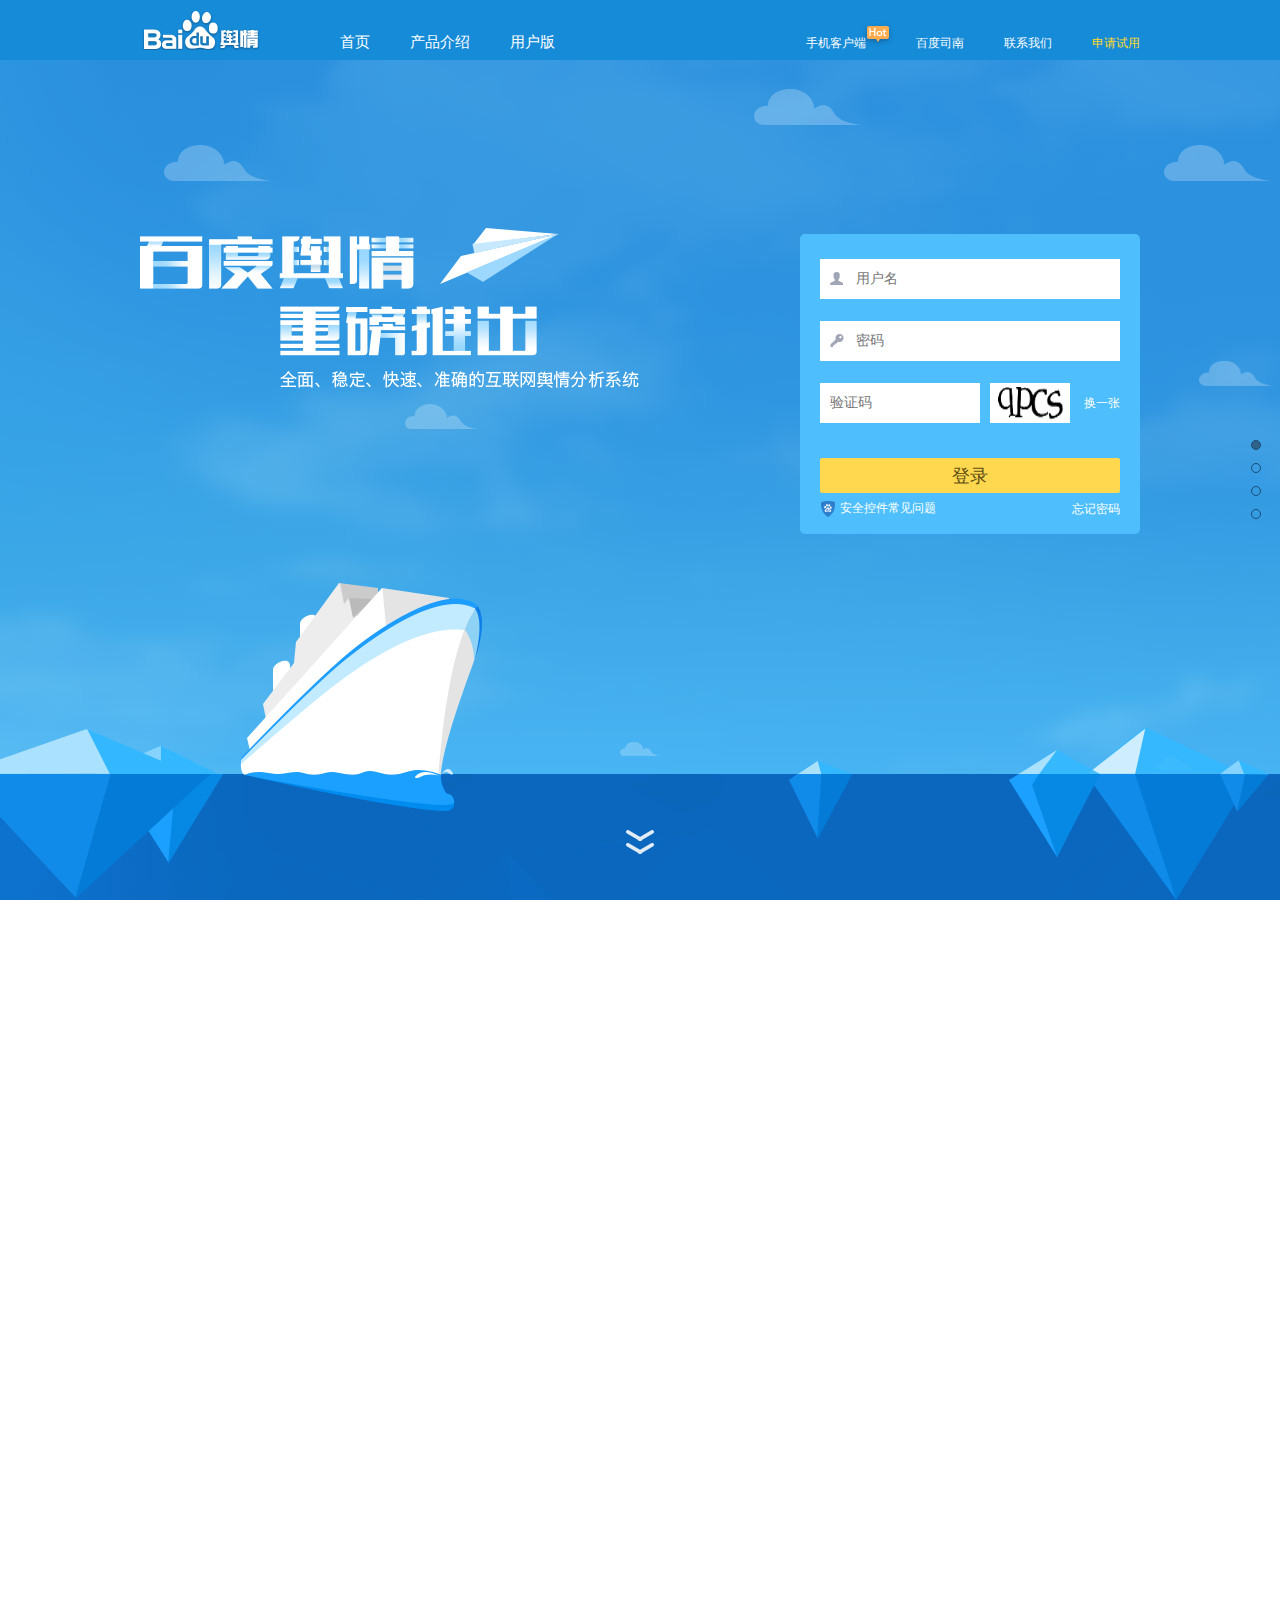
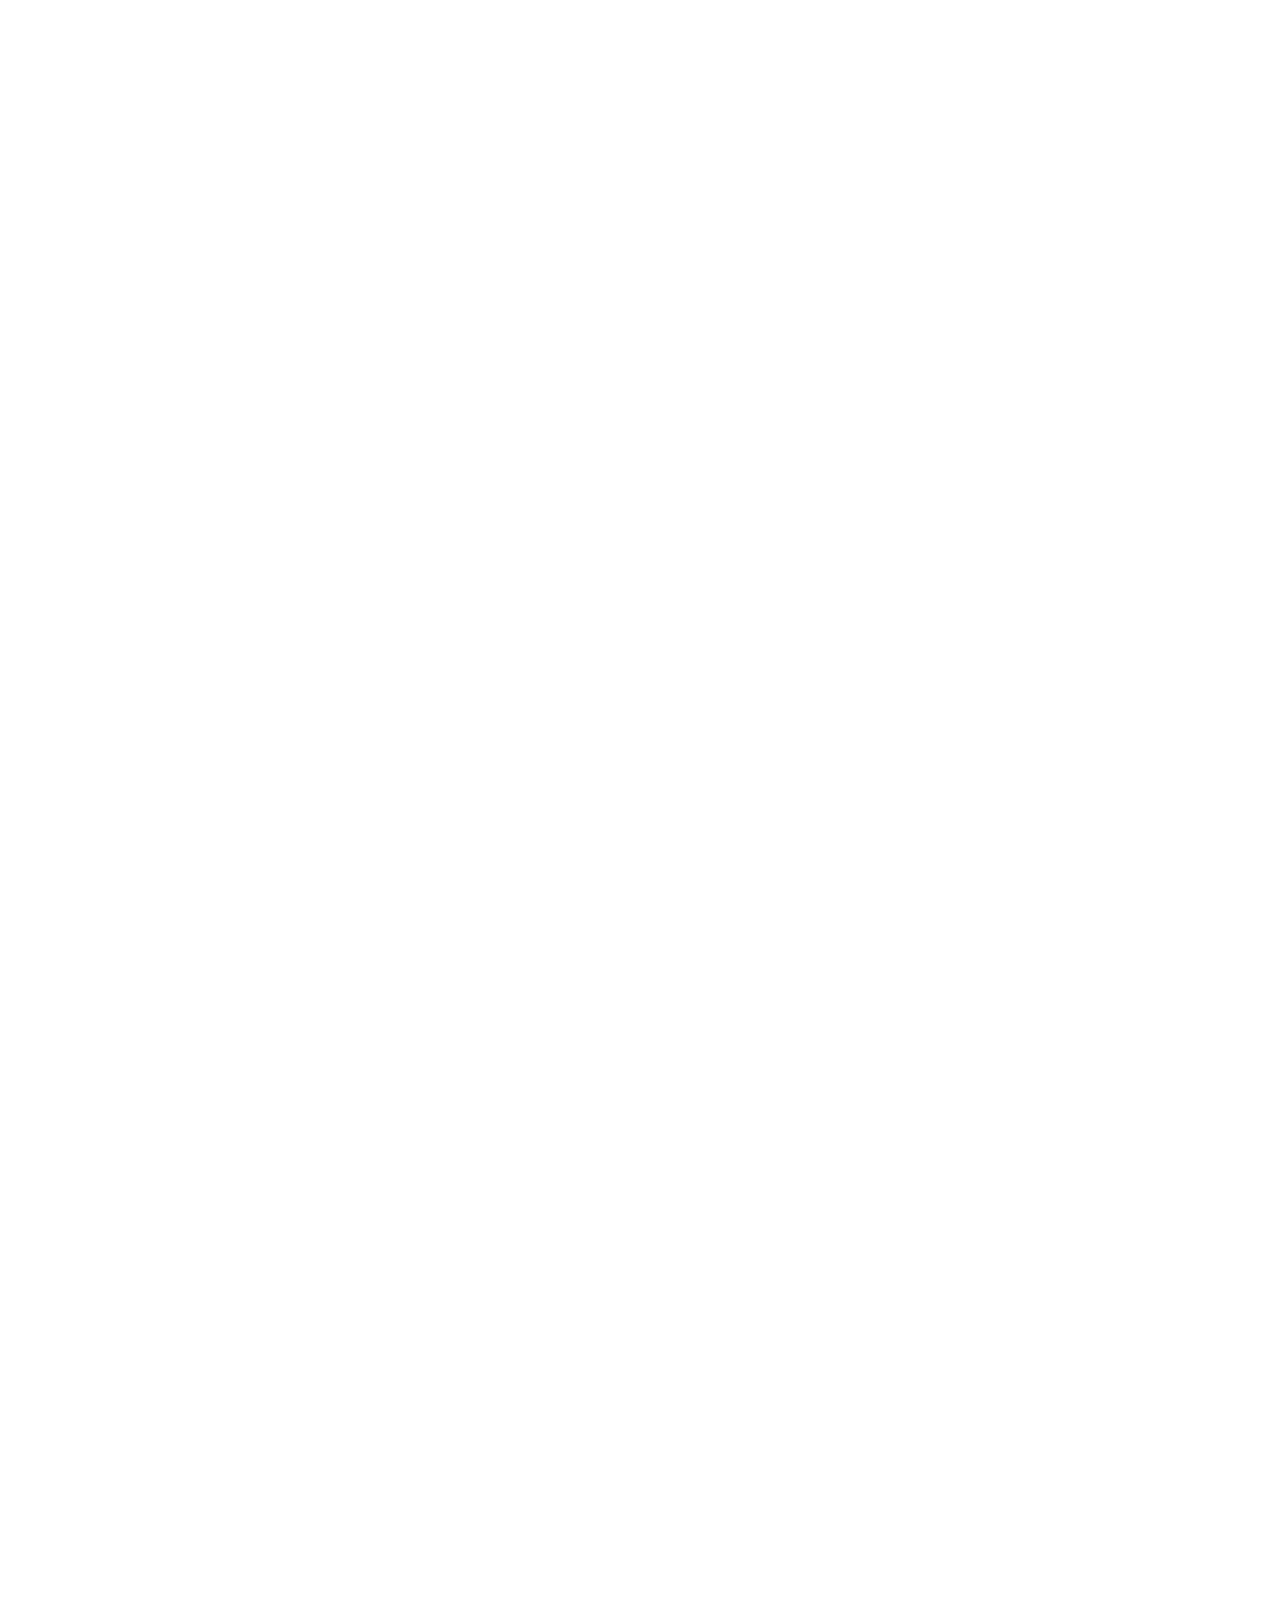
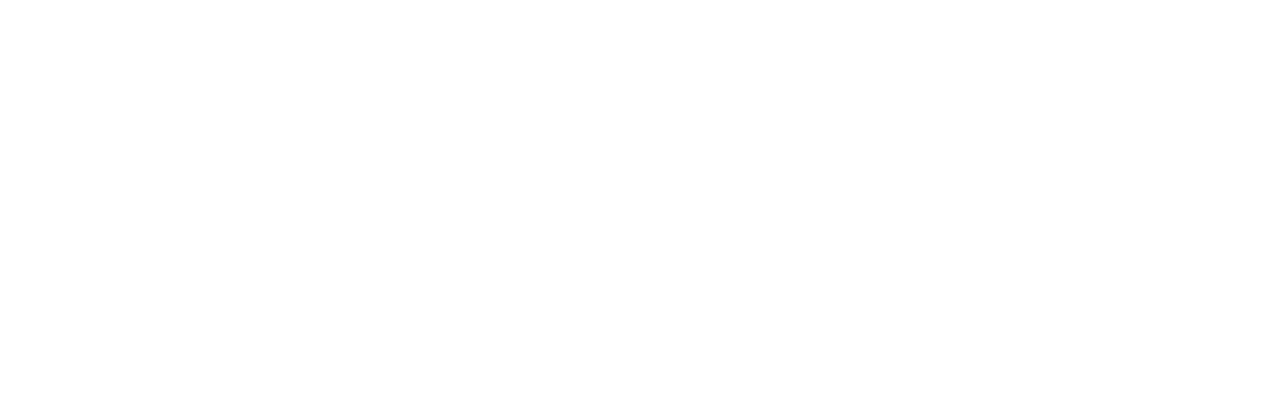
<file: index.html>
<!doctype html>
<html lang="en">
<head>
    <meta charset="UTF-8">
    <meta name="viewport"
          content="width=device-width, user-scalable=no, initial-scale=1.0, maximum-scale=1.0, minimum-scale=1.0">
    <meta http-equiv="X-UA-Compatible" content="ie=edge">
    <title>Document</title>
    <link rel="stylesheet" href="css/index.css">
    <script src="js/jquery.js"></script>
    <script src="js/touch.js"></script>
    <script src="js/index.js"></script>
</head>
<body>
<header>
    <div class="max header">
        <a href="" class="logo"></a>
        <a href="" class="index">首页</a>
        <a href="" class="index">产品介绍</a>
        <a href="" class="index">用户版</a>
        <a href="" class="news iphone" style="position: relative;">
            手机客户端
        <i></i></a>
        <a href="" class="news">百度司南</a>
        <a href="" class="news">联系我们</a>
        <a href="" class="news" style="color:#FFDA28">申请试用</a>
    </div>
    <div class="min">
        <div class="min_meau  header">
            <a href="" class="logo"></a>
            <div class="min_right">
                <div class="topline"></div>
                <div class="bottomline"></div>
            </div>
        </div>
        <div class="nav_scence">
            <div class="min_nav">
                <a href="" class="index">首页</a>
                <a href="" class="index">产品介绍</a>
                <a href="" class="index">用户版</a>
                <a href="" class="news iphone" style="position: relative;">
                    手机客户端
                    <i></i></a>
                <a href="" class="news">百度司南</a>
                <a href="" class="news">联系我们</a>
                <a href="" class="news">申请试用</a>
            </div>
        </div>
    </div>
</header>
<ul class="lunbodian">
    <li>
        <a href="">登录百度舆情</a>
        <span class="active"></span>
    </li>
    <li>
        <a href="">领先：数据收集与处理</a>
        <span></span>
    </li>
    <li>
        <a href="">全面：舆情分析逻辑与结构</a>
        <span></span>
    </li>
    <li>
        <a href="">专业：专业数据可视化</a>
        <span></span>
    </li>
</ul>
<div class="fullpage">
    <div class="section">
        <div class="jiantou"></div>
        <div class="top">
            <div class="yun1"></div>
        </div>
        <div class="medium">
            <div class="yun2"></div>
        </div>
        <div class="bottom">
            <div class="yun3"></div>
        </div>
        <div class="zhe"></div>
        <div class="center">
            <div class="zuan1"></div>
            <div class="box1 zuan2"></div>
            <div class="zuan3"></div>
            <div class="zuan4"></div>
        </div>
        <div class="center center1">
            <div class="yuqing"></div>
            <div class="feiji"></div>
            <div class="box2 form">
                <div class="form_box">
                    <div class="username">
                        <span class="user"></span>
                        <input type="text" value="用户名">
                    </div>
                    <div class="username pass">
                        <span class="user password"></span>
                        <input type="text" value="密码">
                    </div>
                    <div class="yanzheng">
                        <input type="text" value="验证码">
                        <img src="image/下载" alt="">
                        <a href="javascript:">换一张</a>
                    </div>
                    <div class="action">
                        <input type="submit" value="登录">
                    </div>
                    <div class="other">
                        <div class="rl">
                            <a href="" style="position: relative;padding-left: 20px;line-height: 30px">
                                <div class="zhi" style="position: absolute;top:-4px;left:0"></div>安全控件常见问题</a>
                        </div>
                        <div class="rr">
                            <a href="">忘记密码</a>
                        </div>
                    </div>
                </div>
            </div>
        </div>

    </div>
    <div class="section">
        <div class="jiantou"></div>
        <div class="center2">
            <div class="box1 text">
                <div class="picture"></div>
                <div class="title">数据收集与处理</div>
                <div class="con">15年专业数据收集与语义分析技术积累<br>卓越极致，不断攀登</div>
            </div>
            <div class="box2 nao"></div>
        </div>
        <div class="bottom2">
            <div class="square1"></div>
            <div class="square2"></div>
            <div class="square3"></div>
            <div class="square4"></div>
            <div class="square5"></div>
        </div>
    </div>
    <div class="section">
        <div class="jiantou"></div>
        <div class="center3">
            <div class="square-1"></div>
            <div class="square-2"></div>
            <div class="square-3"></div>
            <div class="square-4"></div>
            <div class="square-5"></div>
        </div>
        <div class="center2">
            <div class="box1 text text1">
                <div class="picture1"></div>
                <div class="title">舆情分析逻辑与架构</div>
                <div class="con">声量诊断、传播分析、情感提炼、受众画像<br>有方法论，更有智慧</div>
            </div>
            <div class="box2 person"></div>
        </div>
        <div class="bottom3">
            <div class="cao"></div>
        </div>
    </div>
    <div class="section">
        <div class="center2">
            <div class="yuan"></div>
            <div class="box1 text text2">
                <div class="picture2"></div>
                <div class="title">专业数据可视化</div>
                <div class="con">专业数据可视化<br>精研数据，惊艳所见</div>
            </div>
            <div class="box2 shutu"></div>
        </div>
        <div class="copy">
            © 2014 Baidu
            <a href="">使用百度前必读</a>
        </div>
    </div>
</div>
</body>
</html>
</file>
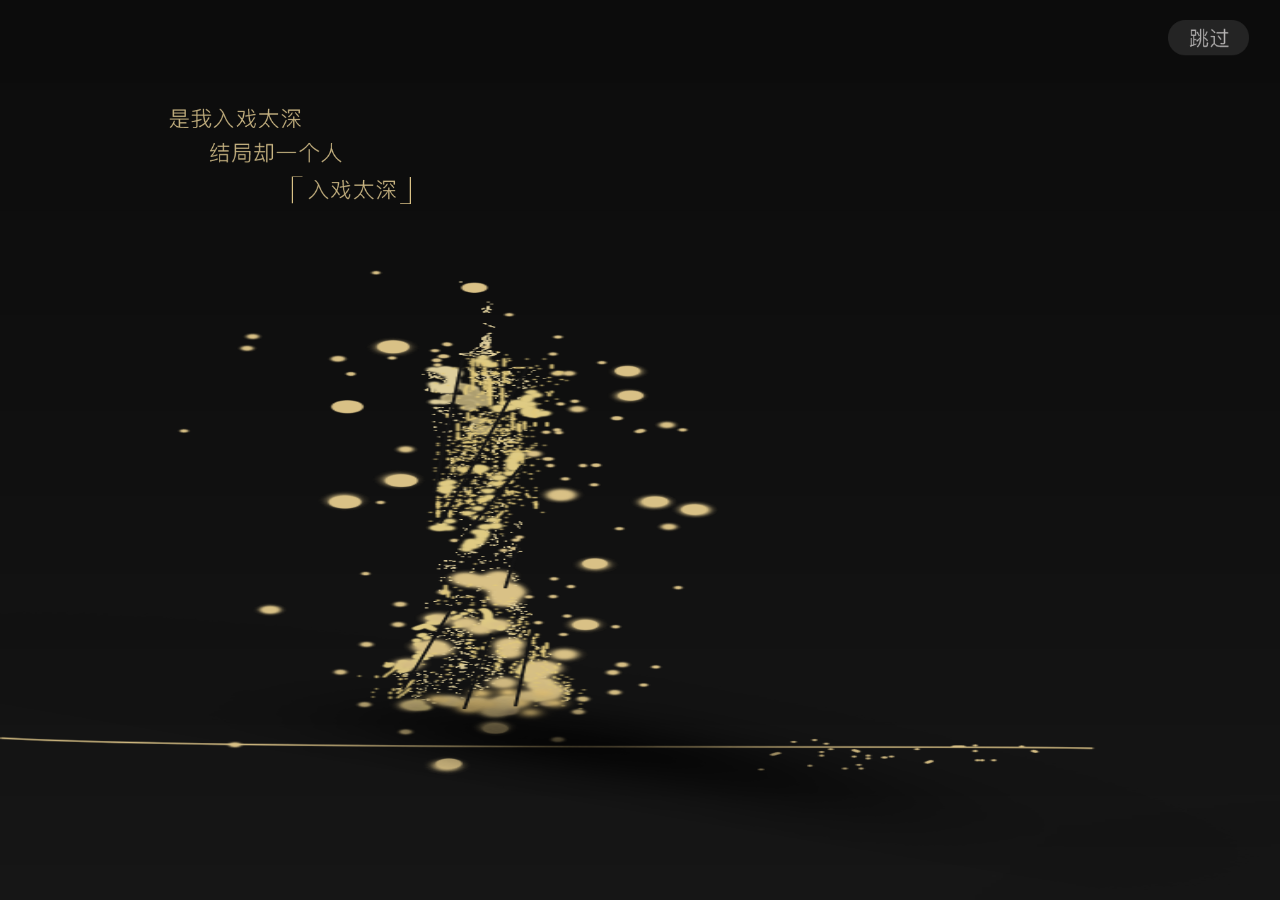
<file: app/index.html>
<!doctype html>
<html lang="en">
<head>
    <meta charset="UTF-8">
    <meta name="viewport"
          content="width=device-width, user-scalable=no, initial-scale=1.0, maximum-scale=1.0, minimum-scale=1.0">
    <meta name="viewport" content="width=device-width, user-scalable=no, initial-scale=1.0, maximum-scale=1.0, minimum-scale=1.0">
    <meta http-equiv="X-UA-Compatible" content="ie=edge">
    <title>Document</title>
    <script src="js/jquery.js"></script>
    <script src="js/swiper.jquery.min.js"></script>
    <script src="js/swiper.animate1.0.2.min.js"></script>
    <link rel="stylesheet" href="css/swiper.min.css">
    <link rel="stylesheet" href="css/animate.min.css">
    <link rel="stylesheet" href="css/index.css">
</head>
<body>
<div class="swiper-container">
    <div class="swiper-wrapper">
        <div class="swiper-slide">
            <img src="image/bg1.jpg" alt="" width="100%">
            <img src="image/1.png" alt="" class="p1 ani" swiper-animate-effect="fadeInLeft" swiper-animate-duration="1s" swiper-animate-delay="0s">
            <img src="image/2.png" alt="" class="p2 ani" swiper-animate-effect="fadeInDown" swiper-animate-duration="1.2s" swiper-animate-delay="0.3s">
            <img src="image/btn.png" alt="" class="btn ani" swiper-animate-effect="fadeIn" swiper-animate-duration="1s" swiper-animate-delay="0.6s">
        </div>
        <div class="swiper-slide">
            <img src="image/bg2.jpg" alt="" width="100%">
            <img src="image/3.png" alt="" class="p1 ani" swiper-animate-effect="fadeInLeft" swiper-animate-duration="1s" swiper-animate-delay="0s">
            <img src="image/4.png" alt="" class="p3 ani" swiper-animate-effect="fadeInDown" swiper-animate-duration="1.2s" swiper-animate-delay="0.3s">
            <img src="image/btn.png" alt="" class="btn ani" swiper-animate-effect="fadeIn" swiper-animate-duration="1s" swiper-animate-delay="0.6s">
        </div>
        <div class="swiper-slide">
            <img src="image/bg3.jpg" alt="" width="100%">
            <img src="image/5.png" alt="" class="p1 ani" swiper-animate-effect="fadeInLeft" swiper-animate-duration="1s" swiper-animate-delay="0s">
            <img src="image/6.png" alt="" class="p4 ani" swiper-animate-effect="fadeInDown" swiper-animate-duration="1.2s" swiper-animate-delay="0.3s">
            <img src="image/btn.png" alt="" class="btn ani" swiper-animate-effect="fadeIn" swiper-animate-duration="1s" swiper-animate-delay="0.6s">
        </div>
    </div>
</div>
</body>
<script>
    function resize(originSize,type){
        var type=type||"x";
        var cw=document.documentElement.clientWidth;
        var ch=document.documentElement.clientHeight;
        if(type=="x"){
            var scale=cw/originSize*100;
        }
        if(type=="y"){
            var scale=ch/originSize*100;
        }
        var html=document.querySelector("html");
        html.style.fontSize=scale+"px";
    }
        resize(1334,"y");
    var mySwiper = new Swiper ('.swiper-container', {
        onInit: function(swiper){ //Swiper2.x的初始化是onFirstInit
            swiperAnimateCache(swiper); //隐藏动画元素
            swiperAnimate(swiper); //初始化完成开始动画
        },
        onSlideChangeEnd: function(swiper){
            swiperAnimate(swiper); //每个slide切换结束时也运行当前slide动画
        }
    })

</script>
</html>
</file>
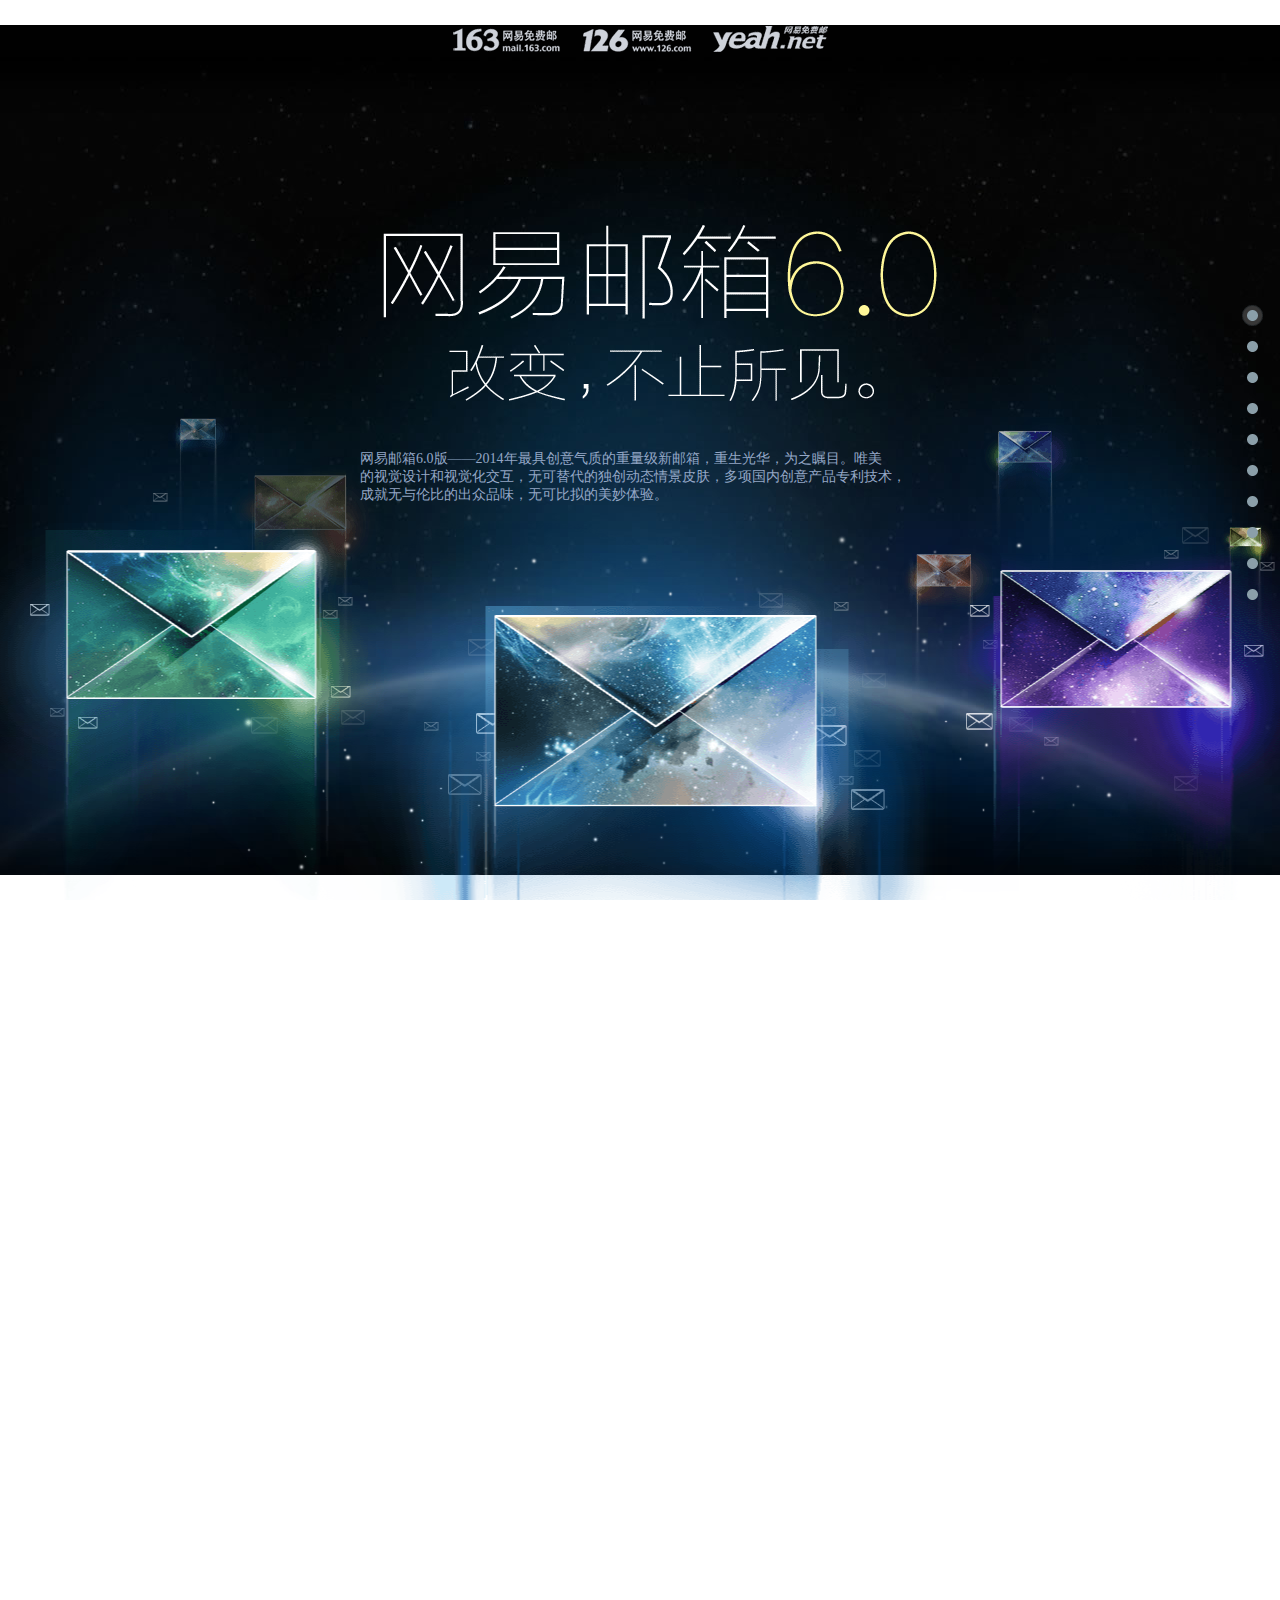
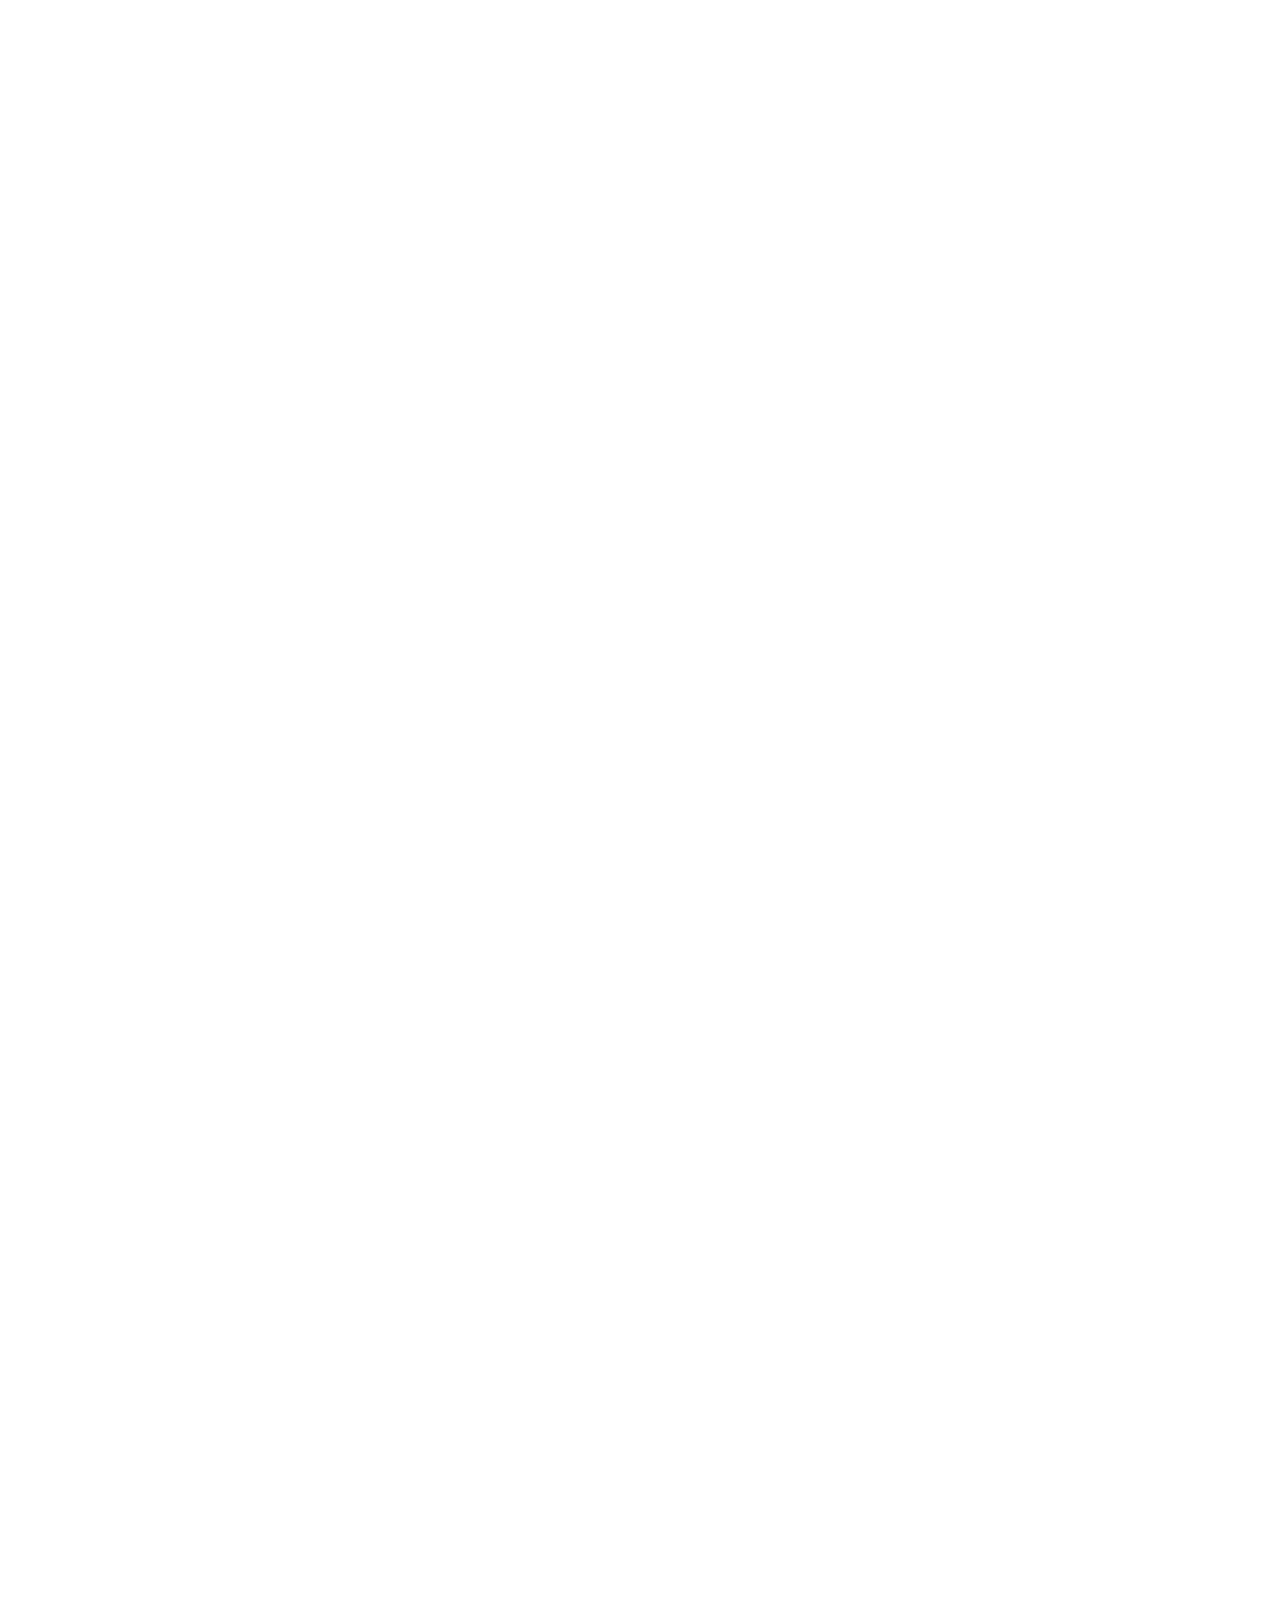
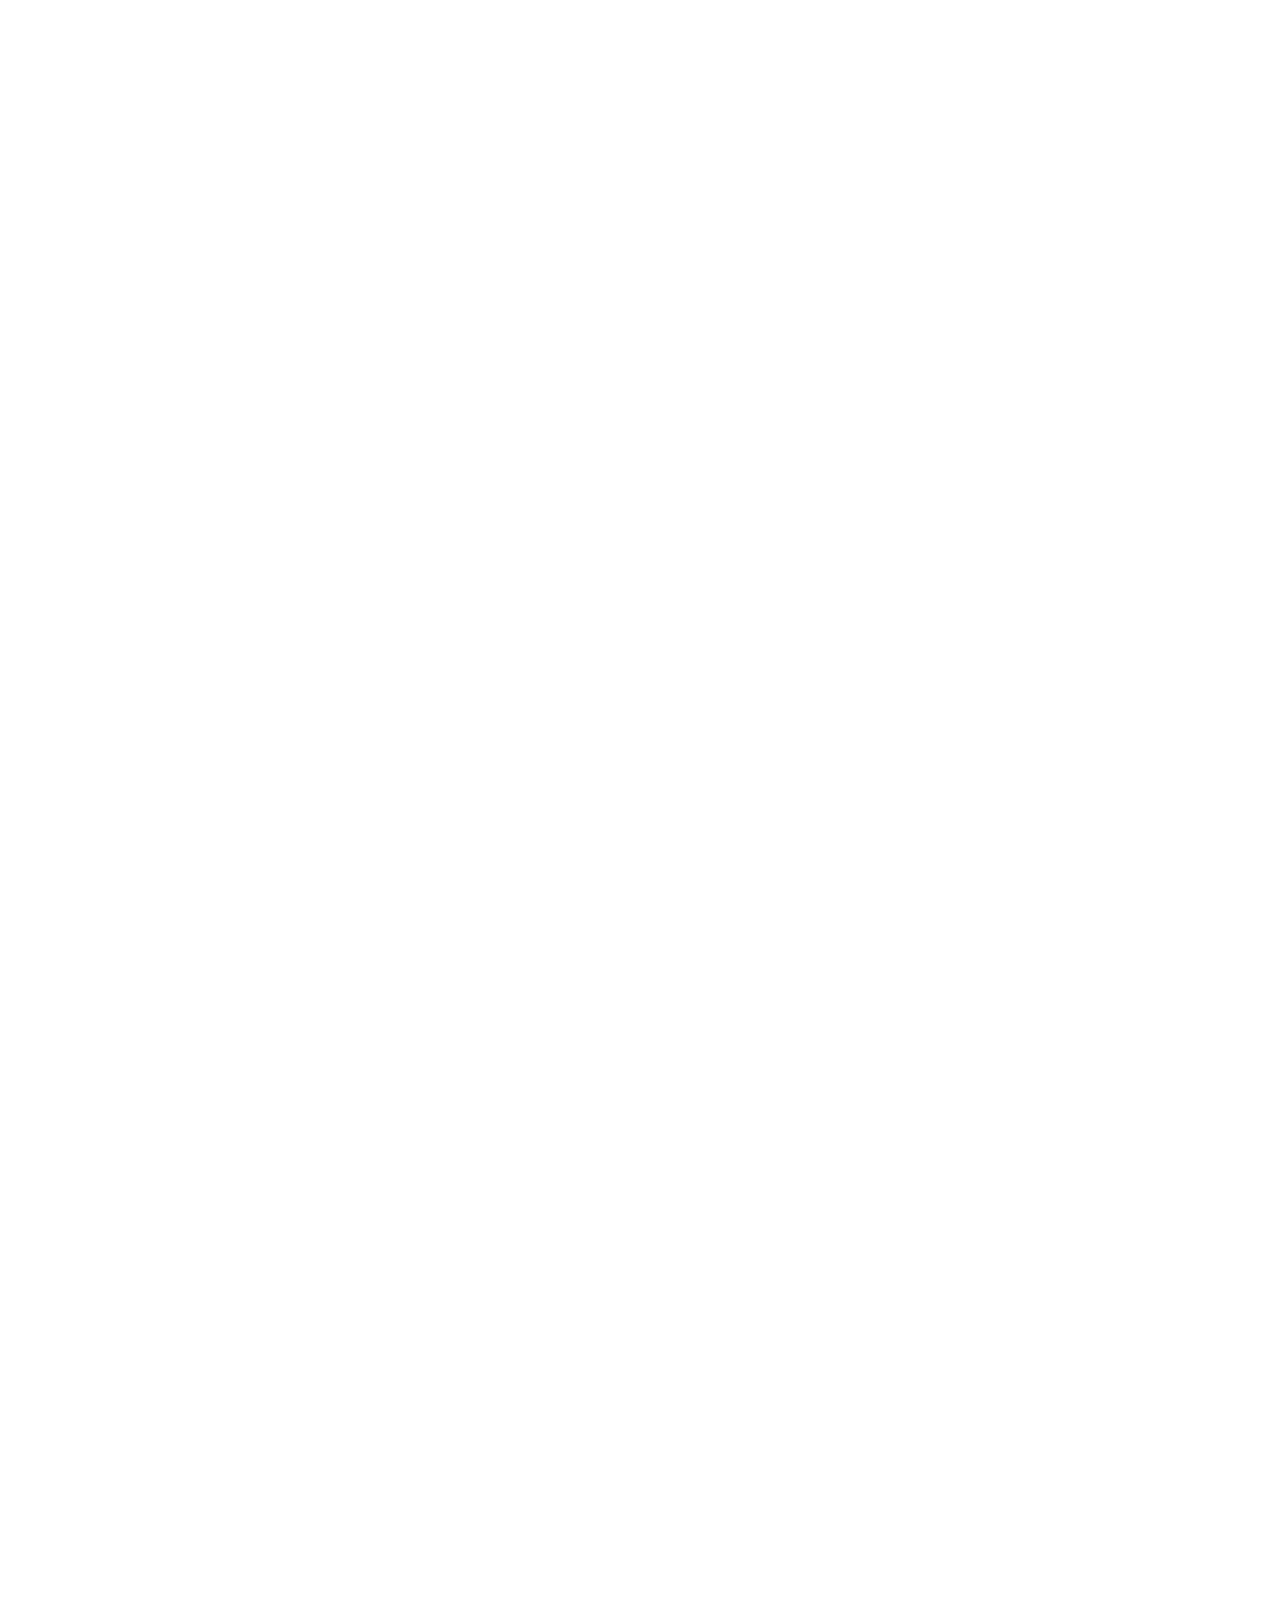
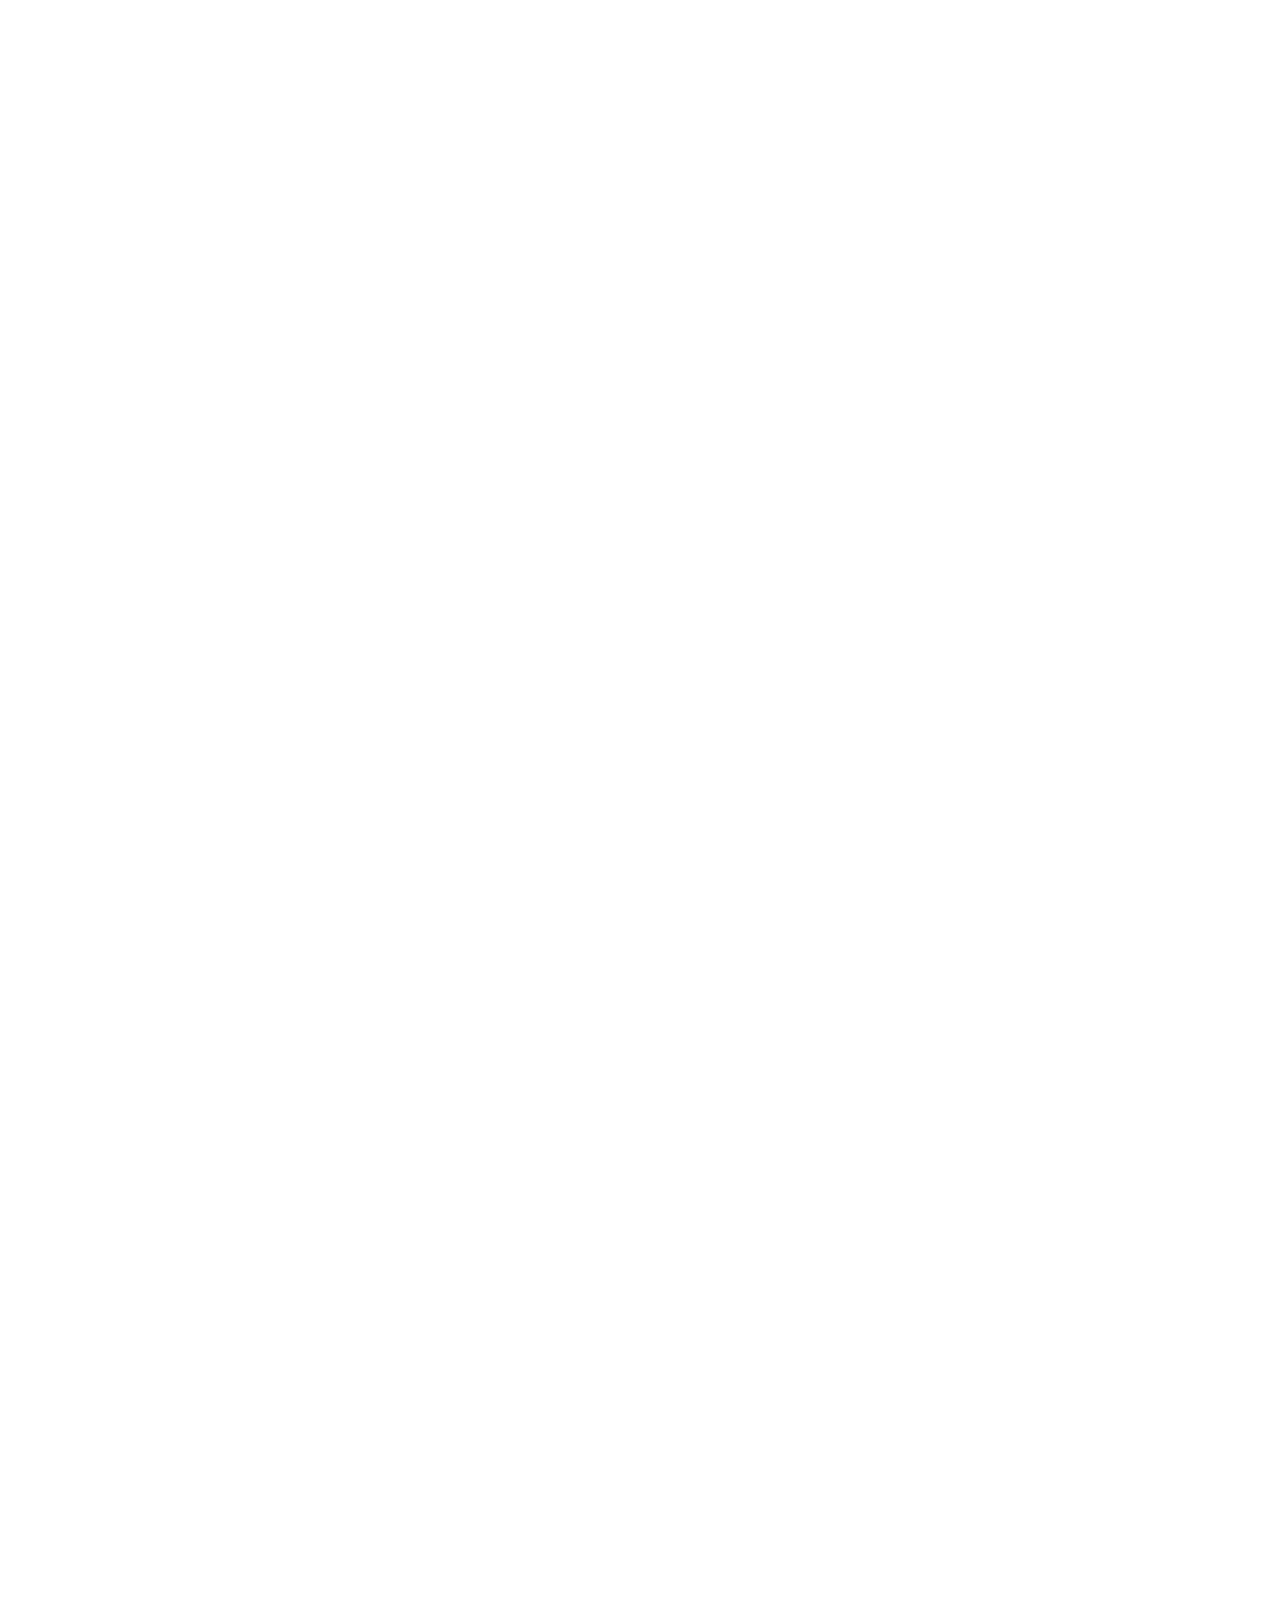
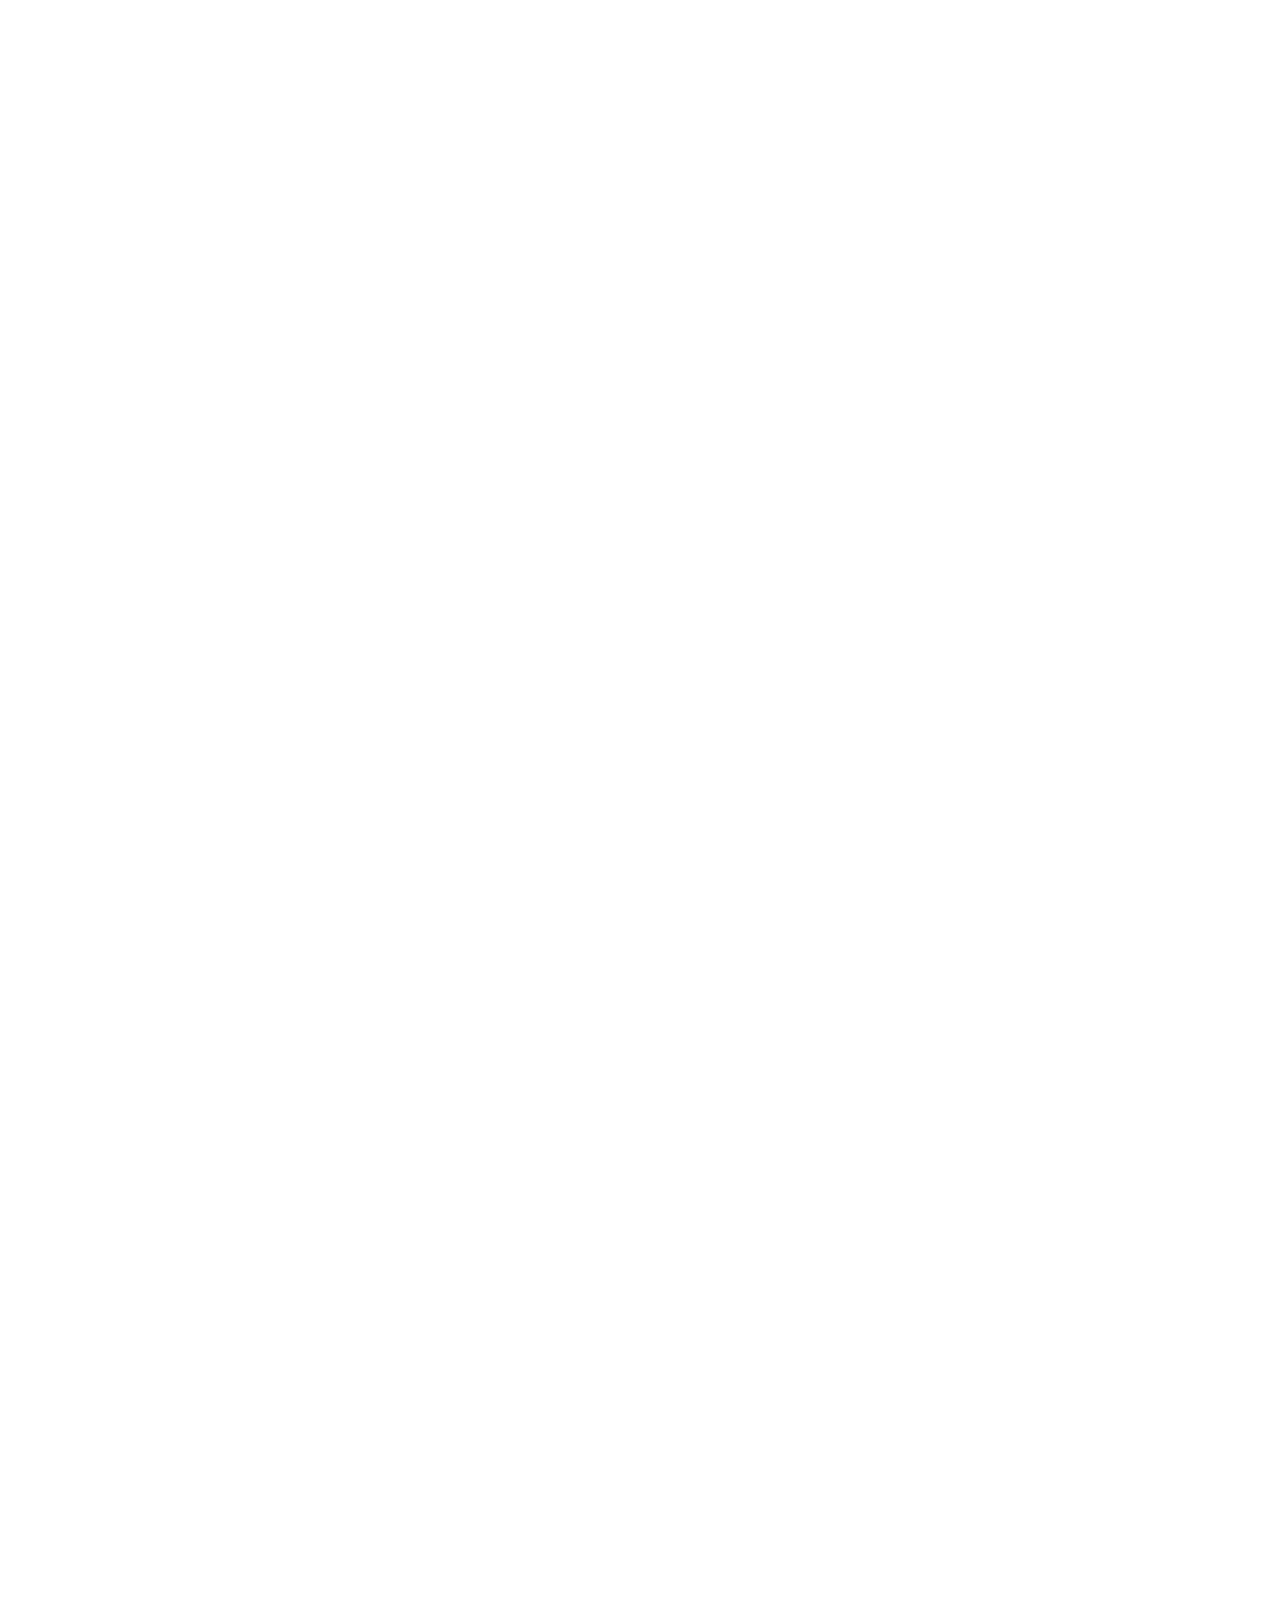
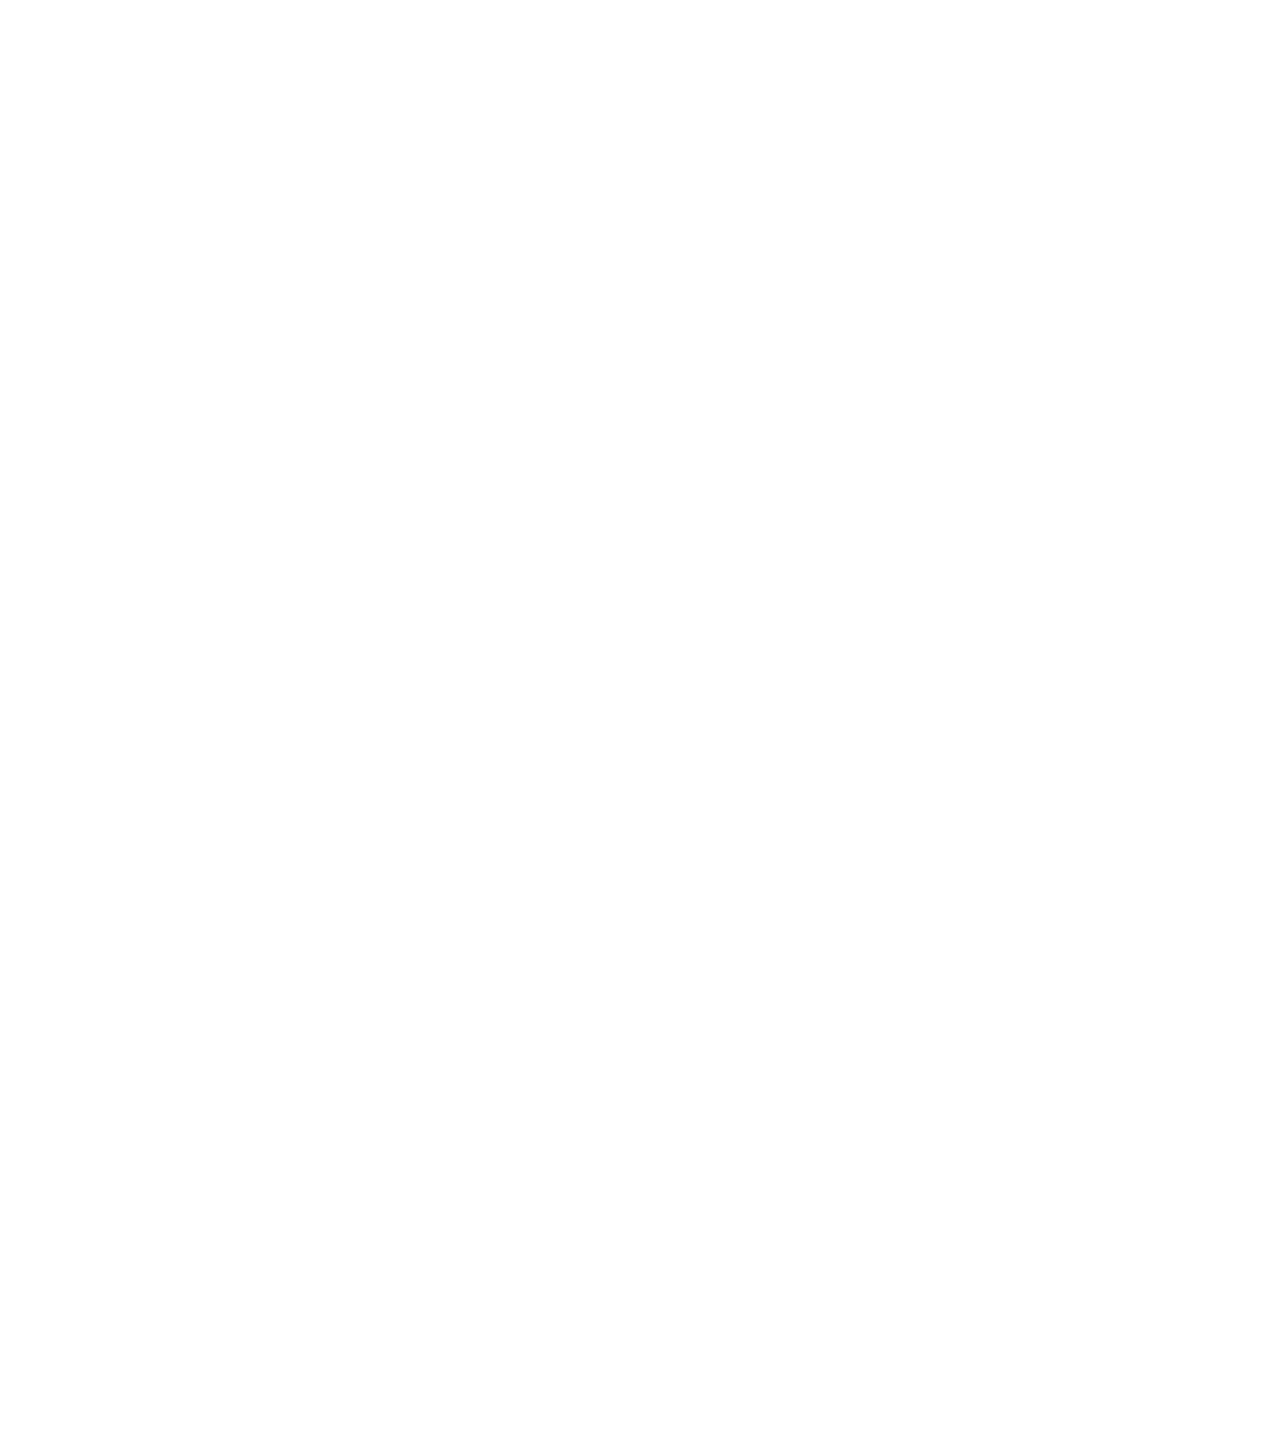
<file: fullpage/index.html>
<!doctype html>
<html lang="en">
<head>
    <meta charset="UTF-8">
    <meta name="viewport"
          content="width=device-width, user-scalable=no, initial-scale=1.0, maximum-scale=1.0, minimum-scale=1.0">
    <meta http-equiv="X-UA-Compatible" content="ie=edge">
    <title>Document</title>
    <link rel="stylesheet" href="css/jquery.fullPage.css">
    <link rel="stylesheet" href="css/index.css">
    <script src="js/jquery.js"></script>
    <script src="js/jquery.fullPage.js"></script>
    <script src="js/jquery.fullPage.min.js"></script>
    <script src="js/index.js"></script>
</head>
<body>
<div id="fullpage">
    <div class="section">
        <div class="email">
            <a href=""></a>
            <a href=""></a>
            <a href=""></a>
        </div>
        <div class="bg">
            <div class="bg11"></div>
            <div class="bg12"></div>
            <div class="bg13"></div>
        </div>
        <div class="big_w"></div>
        <div class="small_w">
            网易邮箱6.0版——2014年最具创意气质的重量级新邮箱，重生光华，为之瞩目。唯美
            <br>的视觉设计和视觉化交互，无可替代的独创动态情景皮肤，多项国内创意产品专利技术，
            <br>成就无与伦比的出众品味，无可比拟的美妙体验。
        </div>
    </div>
    <div class="section">
        <div class="bg">
            <div class="bg21"></div>
            <div class="bg22"></div>
            <div class="bg23"></div>
        </div>
        <div class="main">[ 视觉·简 ]</div>
        <h3 class="t2">华丽蜕变，尽享愉悦之美</h3>
        <p class="p1">秉承网易邮箱经典的清新简洁的设计风格，邮箱 6.0 版带来全新一代的设计理念，更追求极致唯美的视觉设计、传承更多人文和艺术底蕴，华丽蜕变，带来更舒服更爽心悦目的视觉享受。</p>
    </div>
    <div class="section">
        <div class="bg31"></div>
        <div class="bg32"></div>
        <div class="bg33"></div>
        <div class="main">[ 视觉化交互设计 ]</div>
        <h3 class="t3">心随眼动，感官直接体验</h3>
        <p class="p3">邮箱 6.0 版采用了全新的视觉化交互设计，通过对界面的整体风格设计、重要信息的视觉化处理以及元素本身的视觉传达优化，来实现产品流程设计和交互行为塑造。从视觉的角度出发，让用户无需多想，直接通过感官与产品进行交互。</p>
    </div>
    <div class="section">
        <div class="bg41"></div>
        <div class="bg42"></div>
        <div class="bg43"></div>
        <div class="main">[ 动态情景皮肤 ]</div>
        <h3 class="t4">美轮美奂，百变尽随你心</h3>
        <p class="p1">国内首创动态情景皮肤，可以随着早晚时光，季节主题的变幻而自动切换，实现了在邮箱里也能感受天气和心情的变化，带来完全不同的页面体验并且呈现最佳视觉感受，还特别针对原有邮箱皮肤的对比度和色彩进行了微调，减少视觉疲劳感。</p>
    </div>
    <div class="section">
        <div class="main">[ 功能·创 ]</div>
        <h3 class="t5">灵活机变，全面为你而生</h3>
        <div class="bg51">
            <h4>新语音视频邮件</h4>
            <p>写信不再枯燥！在线录制和播放声音和视频邮件，比单纯的文字邮件更感性、更方便，更好玩。</p>
        </div>
        <div class="bg52">
            <h4>虚拟场景写信模式</h4>
            <p>写信可以选择自己喜欢的场景，配合美妙的背景音乐，让写信<br>变得更为有趣和生动。</p>
        </div>
        <div class="bg53">
            <h4>独创智能体检</h4>
            <p>网易邮箱6.0版帮你关注邮箱安全，提醒你及时清理邮件，打<br>造轻量级邮箱。</p>
        </div>
        <div class="bg54">
            <h4>全新多帐号关联</h4>
            <p>一键关联和切换多个网易邮箱，同时对于重要的邮箱帐号进行<br>密码验证保护。</p>
        </div>
    </div>
    <div class="section">
        <div class="bg61"></div>
        <div class="bg62"></div>
        <div class="main">[ 待办邮件 ]</div>
        <h3 class="t6">办公利器，工作更高效顺手</h3>
        <div class="txt6">
            <p>独家首创邮件管理方式：待办邮件<br>采用日程的方式第一时间分配和提醒邮件！</p>
            <p>对于需要后续处理的重要邮件，如果正忙来不及处理和回复，只需设置为待办邮件，在待办时间到期时，邮件会在文件夹置顶提示或采用短信方式提醒。</p>
            <p>如此高效迅速处理邮件，让邮件处理过程变成更轻松和快捷。</p>
        </div>
    </div>
    <div class="section">
        <div class="bg71"></div>
        <div class="bg72"></div>
        <div class="bg73"></div>
        <div class="main">[ 联系人邮件 ]</div>
        <h3 class="t7">一目了然，来往邮件更清晰</h3>
        <div class="txt7">
            <p>邮箱6.0版带来一种极其简便的方式，管理你和联系人的<br>邮件往来，帮助你精准定位到以联系人为维度的邮件列表。</p>
            <p>同时支持以联系组方式来管理邮件，方便以群或相同关系<br>的群体间的邮件管理，比如：同学组，客户组，公司组等。</p>
        </div>
        <div class="bg74"><img src="images/bg74.png" alt=""></div>
    </div>
    <div class="section">
        <div class="bg81"></div>
        <div class="bg82"></div>
        <div class="bg83"></div>
        <div class="bg84"></div>
        <div class="main">[ 科技.聚 ]</div>
        <h3 class="t8">厚积薄发，大幅度提速创新标</h3>
        <p class="p8">邮箱6.0版带来“飞”一般的访问体验，速度提升达30%。采用全新base基础库bjs，更加轻量级，性能更加优化，完全兼容国内用户使用的所有浏览器，以及基于"多核"多线程的核心js引擎，性能和访问速度大幅提升。</p>
    </div>
    <div class="section">
        <div class="main">[ 让沟通更有趣 ]</div>
        <h3 class="t9"><span></span>沟通无界，连接易信无缝整合</h3>
        <div class="bg91">
            <p>易信扫描二维码即可登录网易<br>邮箱6.0版，“扫一扫”让邮<br>箱登录更方便。</p>
        </div>
        <div class="bg92">
            <p>登录邮箱后，可直接使用Web<br>易信和好友聊天，还可以发图<br>片，让聊天更有趣。</p>
        </div>
        <div class="bg93">
            <p>易信和邮箱新邮件同步提醒，<br>在易信可以直接查看和回复<br>邮件，手机收发邮件更快捷。</p>
        </div>
    </div>
    <div class="section">
        <div class="bg101"></div>
        <div class="bg102"></div>
        <div class="bg103"></div>
        <a class="go" href="http://www.jq22.com/">马上体验</a>
        <ul class="copyright">
            <li><a href="">关于网易</a></li>
            <li><a href="">关于网易免费邮</a></li>
            <li><a href="">邮箱官方博客</a></li>
            <li><a href="">客户服务</a></li>
            <li><a href="">隐私政策</a></li>
            <li>|</li>
            <li>网易公司版权所有 © 1997-2014 </li>
        </ul>
    </div>
</div>
<!--<ul class="lunbodian">-->
    <!--<li>-->
        <!--<div>首页</div>-->
        <!--<a href="#page1" class="active">-->
            <!--<span></span>-->
        <!--</a>-->
    <!--</li>-->
    <!--<li>-->
        <!--<div>视觉</div>-->
        <!--<a href="#page2">-->
            <!--<span></span>-->
        <!--</a>-->
    <!--</li>-->
    <!--<li>-->
        <!--<div>交互</div>-->
        <!--<a href="#page3">-->
            <!--<span></span>-->
        <!--</a>-->
    <!--</li>-->
    <!--<li>-->
        <!--<div>皮肤</div>-->
        <!--<a href="#page4">-->
            <!--<span></span>-->
        <!--</a>-->
    <!--</li>-->
    <!--<li>-->
        <!--<div>功能</div>-->
        <!--<a href="#page5">-->
            <!--<span></span>-->
        <!--</a>-->
    <!--</li>-->
    <!--<li>-->
        <!--<div>代办邮件</div>-->
        <!--<a href="#page6">-->
            <!--<span></span>-->
        <!--</a>-->
    <!--</li>-->
    <!--<li>-->
        <!--<div>联系人邮件</div>-->
        <!--<a href="#page7">-->
            <!--<span></span>-->
        <!--</a>-->
    <!--</li>-->
    <!--<li>-->
        <!--<div>科技</div>-->
        <!--<a href="#page8">-->
            <!--<span></span>-->
        <!--</a>-->
    <!--</li>-->
    <!--<li>-->
        <!--<div>连接易信</div>-->
        <!--<a href="#page9">-->
            <!--<span></span>-->
        <!--</a>-->
    <!--</li>-->
    <!--<li>-->
        <!--<div>马上体验</div>-->
        <!--<a href="#page10">-->
            <!--<span></span>-->
        <!--</a>-->
    <!--</li>-->
<!--</ul>-->
</body>
</html>
</file>
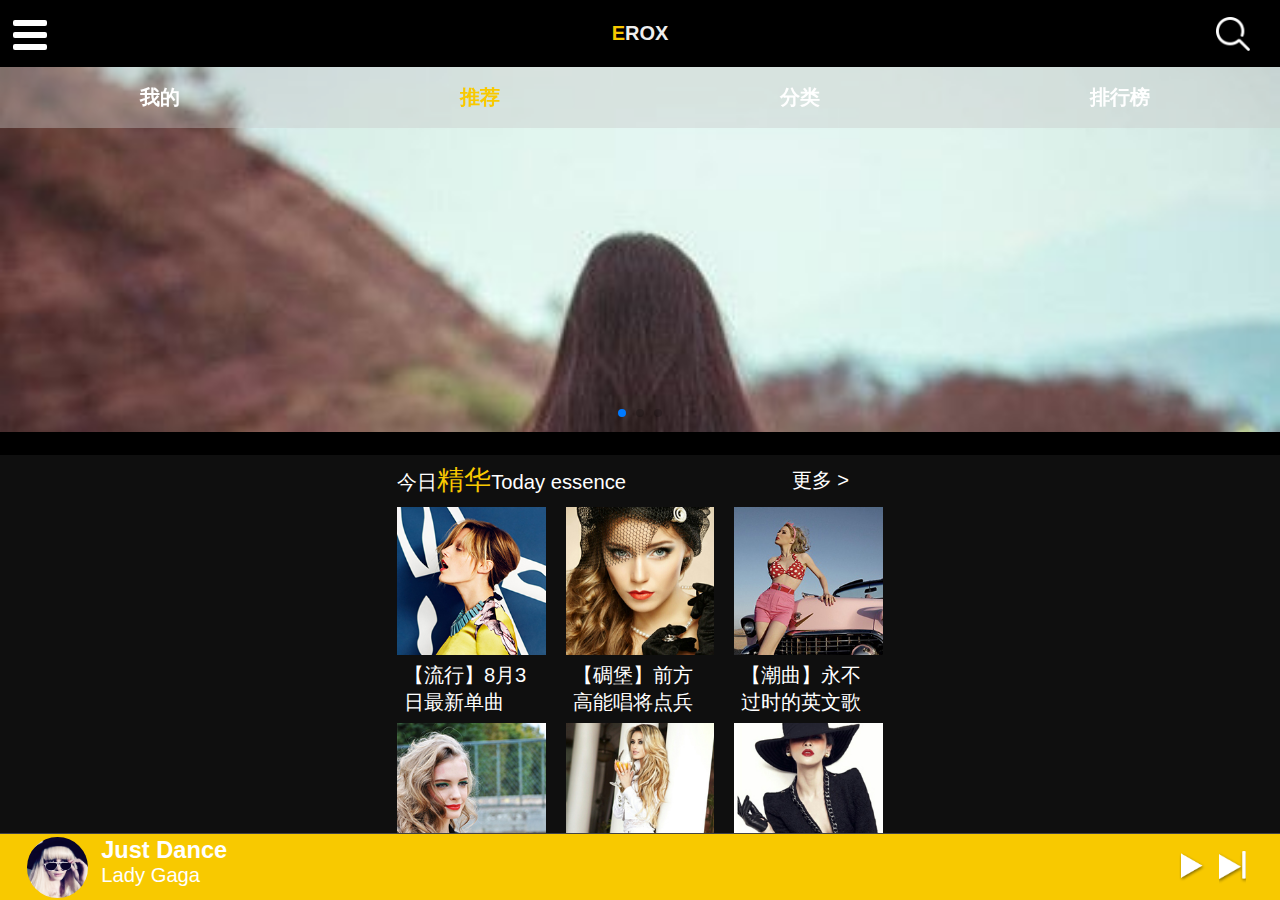
<file: musicAPP/index.html>
<!DOCTYPE html>
<html>
<head>
<meta charset="utf-8">
<meta name="viewport" content="width=device-width, initial-scale=1.0, user-scalable=0, minimum-scale=1.0, maximum-scale=1.0">

<title></title>
    <script src="js/jquery.js"></script>
    <link rel="stylesheet" href="css/index.css" />
    <link rel="stylesheet" href="css/swiper.min.css">
    <link rel="stylesheet" href="css/animate.min.css">
    <script src="js/jquery.js"></script>
    <script src="js/swiper.jquery.min.js"></script>
    <script src="js/swiper.animate1.0.2.min.js"></script>
    <script src="js/index.js"></script>
<script type="text/javascript" src="js/iscroll.js"></script>

<script type="text/javascript">

var myScroll;

function loaded () {
	myScroll = new IScroll('#wrapper', { scrollX: true, freeScroll: true });
}

document.addEventListener('touchmove', function (e) { e.preventDefault(); }, false);

</script>
</head>
<body onload="loaded()">
<div id="header"><span style="color:#f8c900">E</span>ROX
	<a href="nav_side.html">
		<div class="nav">
			<div style="margin-top:0.2rem"></div>
			<div></div>
			<div></div>
		</div>
	</a>
	<div class="search"></div>
</div>
<div class="meau">
	<a href="my.html" class="meau_list">我的</a>
	<a href="javascript:;" class="meau_list" style="color:#f8c900">推荐</a>
	<a href="fenlei.html" class="meau_list">分类</a>
	<a href="paihangbang.html" class="meau_list">排行榜</a>
</div>
<div id="wrapper">
	<div id="scroller">
		<div class="swiper-container">
			<div class="swiper-wrapper">
				<div class="swiper-slide">
					<img src="img/sucai/IMG_2290.JPG" alt="" width="100%" />
				</div>
				<div class="swiper-slide">
					<img src="img/sucai/风景/IMG_2391.JPG" alt="" height="120%" />
				</div>
				<div class="swiper-slide">
					<img src="img/sucai/IMG_2299.JPG" alt="" width="100%" />
				</div>
			</div>
			<div class="swiper-pagination"></div>
		</div>
		<!--精华-->
		<div class="jinghua">
			<div class="jinghua-box">
				<div class="jinghua_title">今日<span style="color:#f8c900;font-size: 0.4rem;">精华</span>Today essence
					<div class="more">更多 ></div>
				</div>
				<ul class="jinghua_content">
					<li><div class="jinghua_img">
						<img src="img/jinghua1.jpg" alt=""width="100%" />
					</div>
						<div class="jinghua_word">【流行】8月3日最新单曲</div>
					</li>
					<li><div class="jinghua_img">
						<img src="img/jinghua2.jpg " width="100%"/>
					</div>
						<div class="jinghua_word">【碉堡】前方高能唱将点兵</div>
					</li>
					<li><div class="jinghua_img">
						<img src="img/jinghua3.jpg " width="100%"/>
					</div>
						<div class="jinghua_word">【潮曲】永不过时的英文歌</div>
					</li>
					<li><div class="jinghua_img">
						<img src="img/jinghua4.jpg " width="100%"/>
					</div>
						<div class="jinghua_word">【带感】夏日必备小清新</div>
					</li>
					<li><div class="jinghua_img">
						<img src="img/jinghua5.jpg " width="100%"/>
					</div>
						<div class="jinghua_word">【起来嗨】加班别哭有嗨歌</div>
					</li>
					<li><div class="jinghua_img">
						<img src="img/jinghua6.jpg " width="100%"/>
					</div>
					<div class="jinghua_word">震撼耳朵的低音炮</div>
					</li>
				</ul>
			</div>
		</div>
<!--电台-->		
		<div class="jinghua">
			<div class="jinghua-box">
				<div class="jinghua_title">热门<span style="color:#f8c900;font-size: 0.4rem;">电台</span>Hot station
					<div class="more">更多 ></div>
				</div>
				<ul class="diantai_content">
					<li>
						<div class="diantai_img">
							<img src="img/sucai/风景/IMG_2420.JPG" alt=""width="100%" />
							<div class="diantai_word">伤感情歌FM电台
								<div class="diantai_erji"><div class="erji_img"></div>340</div>
							</div>
						</div>
					</li>
										<li>
						<div class="diantai_img">
							<img src="img/sucai/IMG_2444.JPG" alt=""width="100%" />
							<div class="diantai_word">网络热歌
								<div class="diantai_erji"><div class="erji_img"></div>540</div>
							</div>
						</div>
					</li>
										<li>
						<div class="diantai_img">
							<img src="img/sucai/IMG_2310.JPG" alt=""width="100%" />
							<div class="diantai_word">超好听英文歌
								<div class="diantai_erji"><div class="erji_img"></div>678</div>
							</div>
						</div>
					</li>
										<li>
						<div class="diantai_img">
							<img src="img/sucai/IMG_2326.JPG" alt=""width="100%" />
							<div class="diantai_word">我想和你唱
								<div class="diantai_erji"><div class="erji_img"></div>340</div>
							</div>
						</div>
					</li>
				</ul>
			</div>
		</div>

<!--热门专栏-->
		<div class="jinghua">
			<div class="jinghua-box">
				<div class="jinghua_title">热门<span style="color:#f8c900;font-size: 0.4rem;">专栏</span>Hot colum
				</div>
				<ul class="zhuanlan_content">
					<li>
						<div class="zhuanlan_l">
							<img src="img/sucai/IMG_2437.JPG" alt="" width="100%"/>
						</div>
						<div class="zhuanlan_r">
							<div class="zhuanlan_r_title">哄十二星座女友必备认错歌</div>
							<div class="zhuanlan_r_con">
								每个星座女都有自己的脾气，也就有不同
的软肋
							</div>
							<div class="zhuanlan_r_bottom">
								<div class="like">
									<div class="like1_img"></div>
									<div>13200</div>
								</div>
								<div class="like">
									<div class="like2_img"></div>
									<div>49800</div>
								</div>
							</div>
						</div>
					</li>
								<li>
						<div class="zhuanlan_l">
							<img src="img/sucai/IMG_2292.JPG" alt="" height="100%"/>
						</div>
						<div class="zhuanlan_r">
							<div class="zhuanlan_r_title">魔性Vol.101大忠若奸</div>
							<div class="zhuanlan_r_con">
								诸葛与司徒的凄美故事的软肋
							</div>
							<div class="zhuanlan_r_bottom">
								<div class="like">
									<div class="like1_img"></div>
									<div>23900</div>
								</div>
								<div class="like">
									<div class="like2_img"></div>
									<div>21890</div>
								</div>
							</div>
						</div>
					</li>
								<li>
						<div class="zhuanlan_l">
							<img src="img/sucai/IMG_2334.JPG" alt="" width="100%"/>
						</div>
						<div class="zhuanlan_r">
							<div class="zhuanlan_r_title">娱乐圈年度撕逼大战</div>
							<div class="zhuanlan_r_con">
								陈冠希手撕林志玲！
							</div>
							<div class="zhuanlan_r_bottom">
								<div class="like">
									<div class="like1_img"></div>
									<div>18750</div>
								</div>
								<div class="like">
									<div class="like2_img"></div>
									<div>38890</div>
								</div>
							</div>
						</div>
					</li>
					<li style="margin-bottom:1rem">
						<div class="zhuanlan_l">
							<img src="img/sucai/IMG_2351.JPG" alt="" width="100%"/>
						</div>
						<div class="zhuanlan_r">
							<div class="zhuanlan_r_title">【潮曲】盖世英雄</div>
							<div class="zhuanlan_r_con">国内最潮的音乐综艺，不听太OUT！
						</div>
							<div class="zhuanlan_r_bottom">
								<div class="like">
									<div class="like1_img"></div>
									<div>43570</div>
								</div>
								<div class="like">
									<div class="like2_img"></div>
									<div>16880</div>
								</div>
							</div>
						</div>
					</li>
				</ul>
			</div>
		</div>
	</div>

</div>

<a href="play.html">
	<div id="footer">
	<div class="footer_l">
		<div class="photo">
			<img src="img/sucai/IMG_2441.JPG" alt="" width="100%"/>
		</div>
		<div class="song">
			<div class="song1">Just Dance</div>
			<div class="song2">Lady Gaga</div>
		</div>
	</div>
	<div class="footer_r">
		<div class="start"></div>
		<div class="next"></div>
	</div>
</div>
</a>

</body>
<script>
   var mySwiper = new Swiper ('.swiper-container', {
        pagination: '.swiper-pagination',
        paginationClickable: true,
        autoplay: 2500,

//      onInit: function(swiper){ //Swiper2.x的初始化是onFirstInit
//          swiperAnimateCache(swiper); //隐藏动画元素
//          swiperAnimate(swiper); //初始化完成开始动画
//      },
//      onSlideChangeEnd: function(swiper){
//          swiperAnimate(swiper); //每个slide切换结束时也运行当前slide动画
//      }
   })
</script>
</html>
</file>
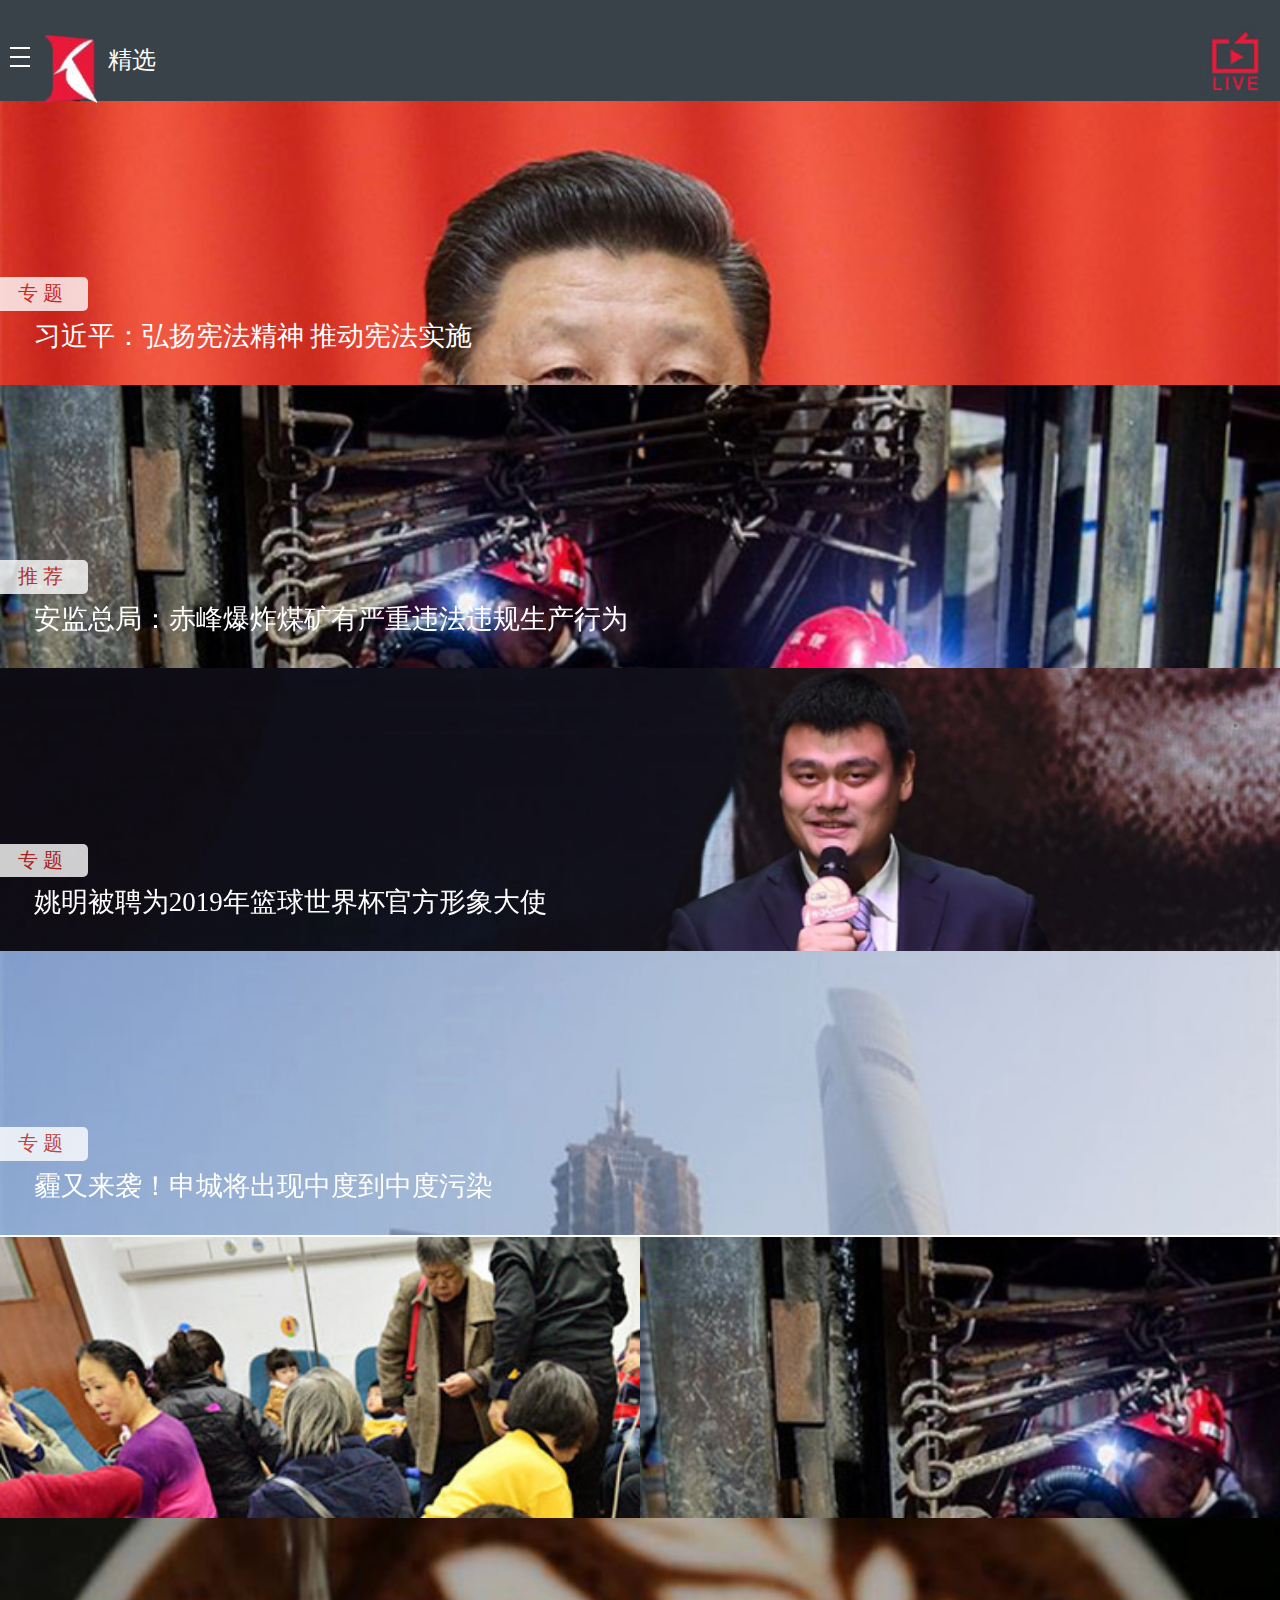
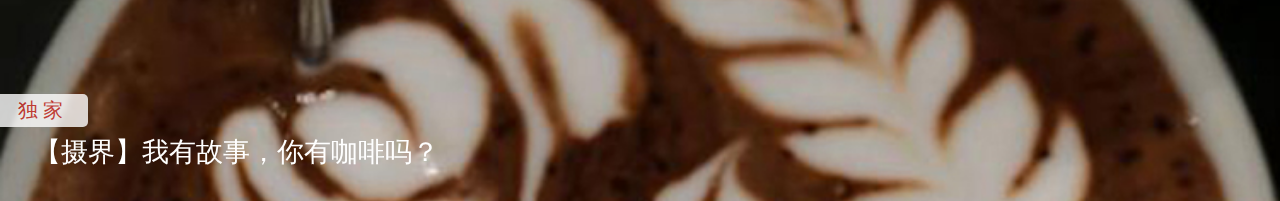
<file: newsApp/index.html>
<!doctype html>
<html lang="en">
<head>
    <meta charset="UTF-8">
    <meta name="viewport"
          content="width=device-width, user-scalable=no, initial-scale=1.0, maximum-scale=1.0, minimum-scale=1.0">
    <meta http-equiv="X-UA-Compatible" content="ie=edge">
    <title>Document</title>
    <link rel="stylesheet" href="css/swiper.min.css">
    <link rel="stylesheet" href="css/animate.min.css">
    <link rel="stylesheet" href="css/index.css">
    <link rel="stylesheet" href="css/list.css">
    <script src="js/jquery.js"></script>
    <script src="js/swiper.jquery.min.js"></script>
    <script src="js/swiper.animate1.0.2.min.js"></script>
</head>
<body>
<div class="header">
    <div class="nav">
        <div class="line"></div>
        <div class="line"></div>
        <div class="line"></div>
    </div>
    <div class="title">精选</div>
    <div class="logo"></div>
    <div class="live"></div>
</div>
<div class="swiper-container">
    <div class="swiper-wrapper">
        <div class="swiper-slide">
            <div class="content">
                <div class="con">
                    <img src="images/img1.jpg" alt="" width="100%">
                    <div class="box">
                        <div class="fenlei">专 题</div>
                        <div class="name">习近平：弘扬宪法精神 推动宪法实施</div>
                    </div>

                </div>
                <div class="con">
                    <img src="images/img2.jpg" alt="" width="100%">
                    <div class="box">
                        <div class="fenlei">推 荐</div>
                        <div class="name">安监总局：赤峰爆炸煤矿有严重违法违规生产行为</div>
                    </div>
                </div>
                <a href="show.html">
                    <div class="con">
                        <img src="images/img3.jpg" alt="" width="100%">
                        <div class="box">
                            <div class="fenlei">专 题</div>
                            <div class="name">姚明被聘为2019年篮球世界杯官方形象大使</div>
                        </div>
                    </div>
                </a>

                <div class="con">
                    <img src="images/img4.jpg" alt="" width="100%">
                    <div class="box">
                        <div class="fenlei">专 题</div>
                        <div class="name">霾又来袭！申城将出现中度到中度污染</div>
                    </div>
                </div>
                <div class="con">
                    <div class="con_l">
                        <img src="images/img5.jpg" alt="" width="200%">
                    </div>
                    <div class="con_r">
                        <img src="images/img2.jpg" alt="" width="200%">
                    </div>
                </div>
                <div class="con">
                    <img src="images/img6.jpg" alt="" width="100%">
                    <div class="box">
                        <div class="fenlei">独 家</div>
                        <div class="name">【摄界】我有故事，你有咖啡吗？</div>
                    </div>
                </div>
            </div>
        </div>
        <div class="swiper-slide two">
            <div class="content">
                <div class="book">您还没有订阅任何内容</div>
                <div class="book_button">马上去订阅</div>
            </div>
        </div>
        <!--<div class="swiper-slide">-->
            <!--<div class="content">-->
            <!--</div>-->
        <!--</div>-->
    </div>
    <!--<div class="swiper-pagination"></div>-->
</div>
<div class="meau_list">
    <div class="left">
        <ul class="list_title">
            <li>新闻</li>
            <li>看点</li>
            <li>订阅</li>
        </ul>
        <div class="list_con">
            <a>
                <div class="pic">
                    <img src="images/list1.jpg" alt="" width="35px">
                </div>
                <div class="description">国事</div>
            </a>
            <a>
                <div class="pic">
                    <img src="images/list1.jpg" alt="" width="35px">
                </div>
                <div class="description">申事</div>
            </a>
            <a>
                <div class="pic">
                    <img src="images/list1.jpg" alt="" width="35px">
                </div>
                <div class="description">全球眼</div>
            </a>
            <a>
                <div class="pic">
                    <img src="images/list1.jpg" alt="" width="35px">
                </div>
                <div class="description">叩击</div>
            </a>
            <a>
                <div class="pic">
                    <img src="images/list1.jpg" alt="" width="35px">
                </div>
                <div class="description">民生</div>
            </a>
            <a>
                <div class="pic">
                    <img src="images/list1.jpg" alt="" width="35px">
                </div>
                <div class="description">财富</div>
            </a>
            <a>
                <div class="pic">
                    <img src="images/list1.jpg" alt="" width="35px">
                </div>
                <div class="description">现象学</div>
            </a>
            <a>
                <div class="pic">
                    <img src="images/list1.jpg" alt="" width="35px">
                </div>
                <div class="description">法槌</div>
            </a>
            <a>
                <div class="pic">
                    <img src="images/list1.jpg" alt="" width="35px">
                </div>
                <div class="description">绿·未来</div>
            </a>
            <a>
                <div class="pic">
                    <img src="images/list1.jpg" alt="" width="35px">
                </div>
                <div class="description">点兵</div>
            </a>
            <a>
                <div class="pic">
                    <img src="images/list1.jpg" alt="" width="35px">
                </div>
                <div class="description">港澳台</div>
            </a>
            <a>
                <div class="pic">
                    <img src="images/list1.jpg" alt="" width="35px">
                </div>
                <div class="description">科技感</div>
            </a>
            <a>
                <div class="pic">
                    <img src="images/list1.jpg" alt="" width="35px">
                </div>
                <div class="description">力比多</div>
            </a>
            <a>
                <div class="pic">
                    <img src="images/list1.jpg" alt="" width="35px">
                </div>
                <div class="description">谈艺录</div>
            </a>
            <a>
                <div class="pic">
                    <img src="images/list1.jpg" alt="" width="35px">
                </div>
                <div class="description">道可道</div>
            </a>
        </div>
        <ul class="footer">
            <li>用户</li>
            <li>报料</li>
            <li>搜索</li>
        </ul>
    </div>
    <div class="right"></div>
</div>
</body>
<script>
    function resize(originSize,type){
        var type=type||"x";
        var cw=document.documentElement.clientWidth;
        var ch=document.documentElement.clientHeight;
        if(type=="x"){
            var scale=cw/originSize*100;
        }
        if(type=="y"){
            var scale=ch/originSize*100;
        }
        var html=document.querySelector("html");
        html.style.fontSize=scale+"px";
    }
    resize(1334,"y");
    var mySwiper = new Swiper ('.swiper-container', {
        pagination: '.swiper-pagination',
        paginationClickable: true
    })
    $(".nav").click(function(){
        $(".meau_list").css({animation:"nav 1s forwards"});
        $(".swiper-container").css({opacity:.8});
    })
    $(".swiper-container").click(function(){
        $(".meau_list").css({animation:"nav1 1s forwards"});
        $(".swiper-container").css({opacity:1});
    })
</script>
</html>
</file>
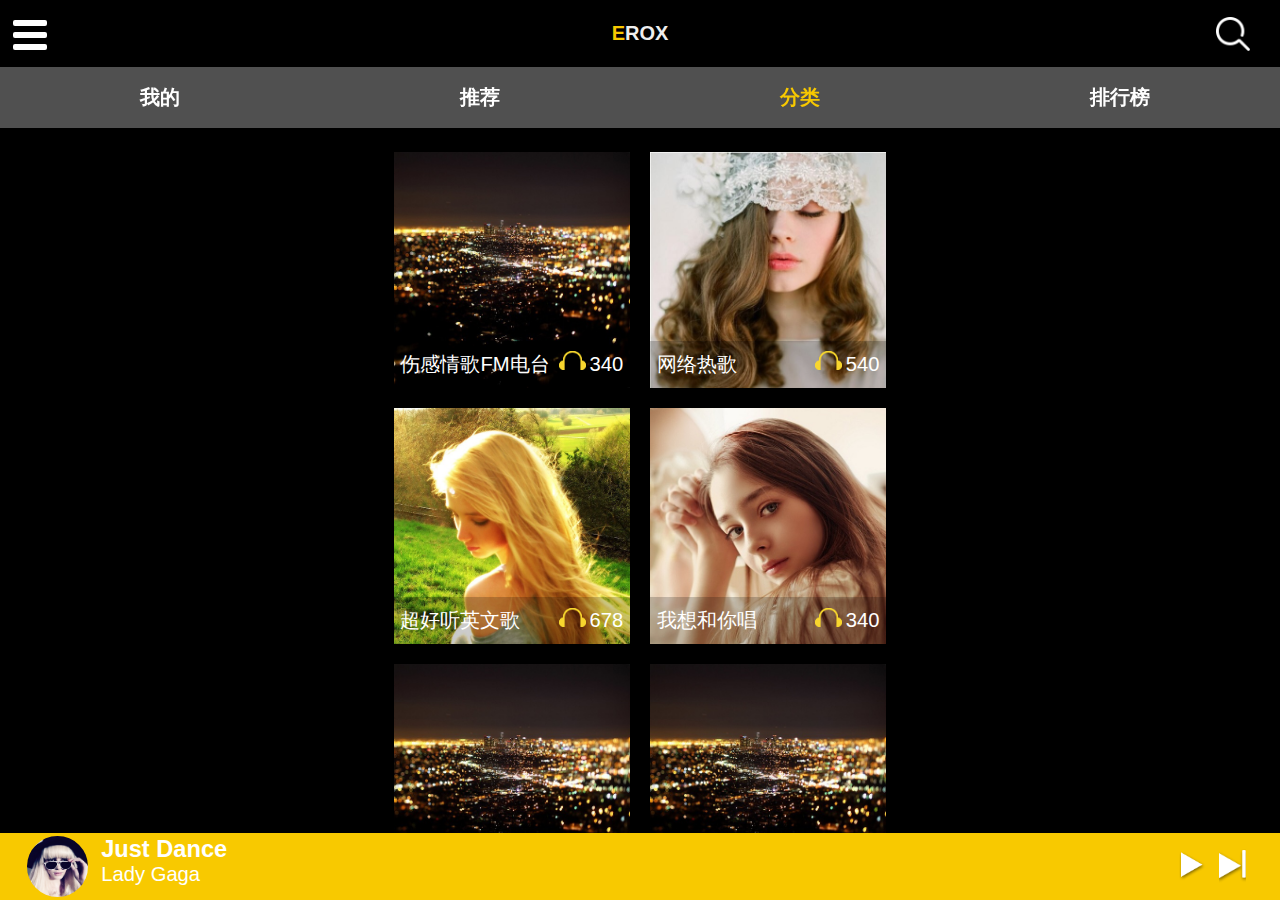
<file: musicAPP/fenlei.html>
<!DOCTYPE html>
<html>
<head>
<meta charset="utf-8">
<meta name="viewport" content="width=device-width, initial-scale=1.0, user-scalable=0, minimum-scale=1.0, maximum-scale=1.0">

<title></title>
    <script src="js/jquery.js"></script>
    <link rel="stylesheet" href="css/header_footer.css" />
    <link rel="stylesheet" href="css/fenlei.css" />
    <link rel="stylesheet" href="css/swiper.min.css">
    <link rel="stylesheet" href="css/animate.min.css">
    <script src="js/jquery.js"></script>
    <script src="js/swiper.jquery.min.js"></script>
    <script src="js/swiper.animate1.0.2.min.js"></script>
    <script src="js/index.js"></script>
<script type="text/javascript" src="js/iscroll.js"></script>
<script type="text/javascript">

var myScroll;

function loaded () {
	myScroll = new IScroll('#wrapper', { scrollX: true, freeScroll: true });
}

document.addEventListener('touchmove', function (e) { e.preventDefault(); }, false);

</script>
</head>
<body onload="loaded()">
<div id="header"><span style="color:#f8c900">E</span>ROX
	<a href="nav_side.html">
		<div class="nav">
			<div style="margin-top:0.2rem"></div>
			<div></div>
			<div></div>
		</div>
	</a>
	<div class="search"></div>
</div>
<div class="meau">
	<a href="my.html" class="meau_list">我的</a>
	<a href="index.html" class="meau_list">推荐</a>
	<a href="javascript:;" class="meau_list" style="color:#f8c900">分类</a>
	<a href="paihangbang.html" class="meau_list">排行榜</a>
</div>
<div id="wrapper">
	<div id="scroller">
		<div class="jinghua">
			<div class="jinghua-box">	
				<ul class="diantai_content">
					<li>
						<div class="diantai_img">
							<img src="img/sucai/风景/IMG_2420.JPG" alt=""width="100%" />
							<div class="diantai_word">伤感情歌FM电台
								<div class="diantai_erji"><div class="erji_img"></div>340</div>
							</div>
						</div>
					</li>
					<li>
						<div class="diantai_img">
							<img src="img/sucai/IMG_2444.JPG" alt=""width="100%" />
							<div class="diantai_word">网络热歌
								<div class="diantai_erji"><div class="erji_img"></div>540</div>
							</div>
						</div>
					</li>
					<li>
						<div class="diantai_img">
							<img src="img/sucai/IMG_2310.JPG" alt=""width="100%" />
							<div class="diantai_word">超好听英文歌
								<div class="diantai_erji"><div class="erji_img"></div>678</div>
							</div>
						</div>
					</li>
					<li>
						<div class="diantai_img">
							<img src="img/sucai/IMG_2326.JPG" alt=""width="100%" />
							<div class="diantai_word">我想和你唱
								<div class="diantai_erji"><div class="erji_img"></div>340</div>
							</div>
						</div>
					</li>
										<li>
						<div class="diantai_img">
							<img src="img/sucai/风景/IMG_2420.JPG" alt=""width="100%" />
							<div class="diantai_word">伤感情歌FM电台
								<div class="diantai_erji"><div class="erji_img"></div>340</div>
							</div>
						</div>
					</li>
										<li>
						<div class="diantai_img">
							<img src="img/sucai/风景/IMG_2420.JPG" alt=""width="100%" />
							<div class="diantai_word">伤感情歌FM电台
								<div class="diantai_erji"><div class="erji_img"></div>340</div>
							</div>
						</div>
					</li>
										<li>
						<div class="diantai_img">
							<img src="img/sucai/风景/IMG_2420.JPG" alt=""width="100%" />
							<div class="diantai_word">伤感情歌FM电台
								<div class="diantai_erji"><div class="erji_img"></div>340</div>
							</div>
						</div>
					</li>
										<li>
						<div class="diantai_img">
							<img src="img/sucai/风景/IMG_2420.JPG" alt=""width="100%" />
							<div class="diantai_word">伤感情歌FM电台
								<div class="diantai_erji"><div class="erji_img"></div>340</div>
							</div>
						</div>
					</li>
				</ul>
			</div>
		</div>
	</div>
</div>

<a href="play.html">
	<div id="footer">
	<div class="footer_l">
		<div class="photo">
			<img src="img/sucai/IMG_2441.JPG" alt="" width="100%"/>
		</div>
		<div class="song">
			<div class="song1">Just Dance</div>
			<div class="song2">Lady Gaga</div>
		</div>
	</div>
	<div class="footer_r">
		<div class="start"></div>
		<div class="next"></div>
	</div>
</div>
</a>

</body>
</html>
</file>
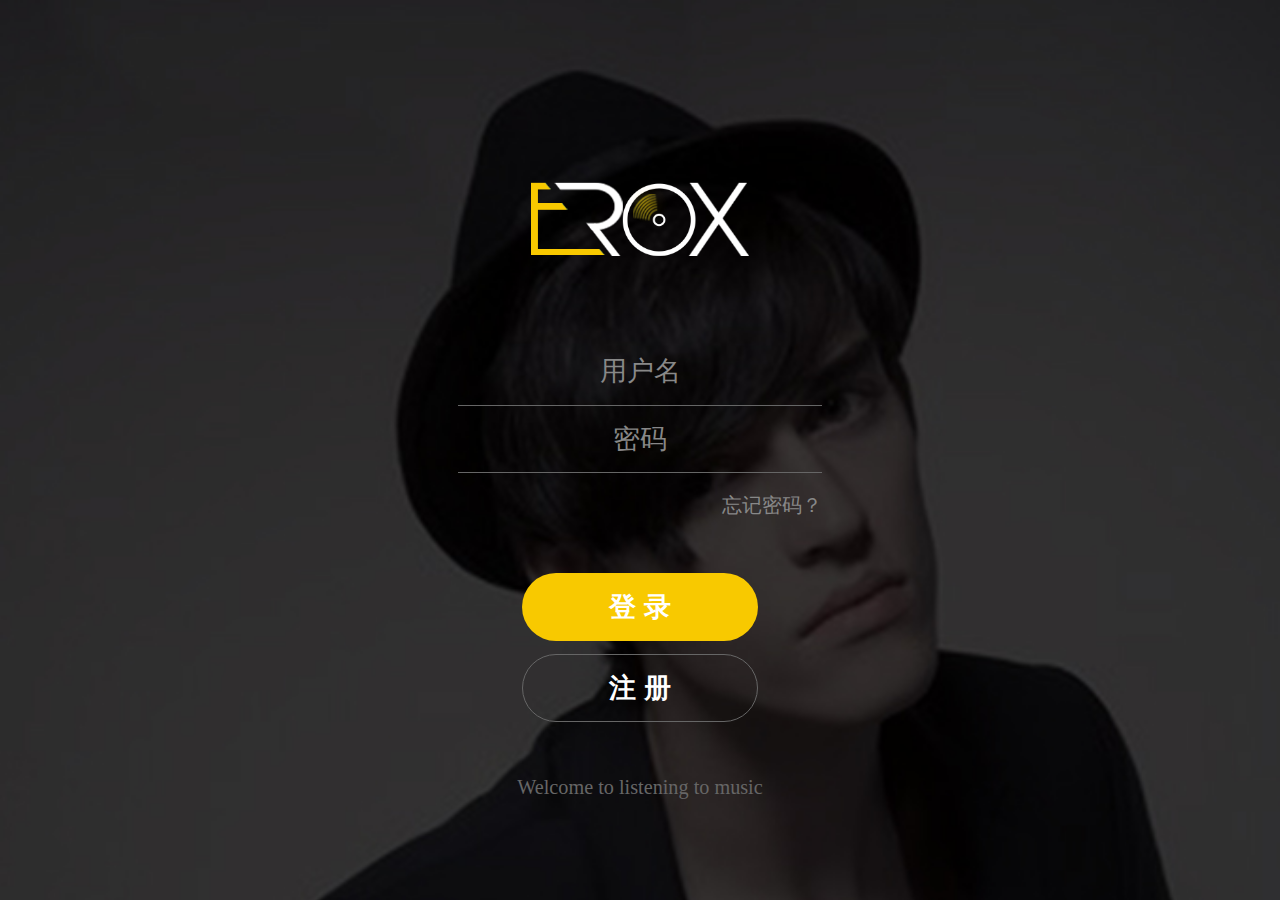
<file: musicAPP/login.html>
<!DOCTYPE html>
<html>
<head>
<meta charset="utf-8">
<meta name="viewport" content="width=device-width, initial-scale=1.0, user-scalable=0, minimum-scale=1.0, maximum-scale=1.0">

<title></title>
    <script src="js/jquery.js"></script>
    <link rel="stylesheet" href="css/login.css" />
    <link rel="stylesheet" href="css/swiper.min.css">
    <link rel="stylesheet" href="css/animate.min.css">
    <script src="js/jquery.js"></script>
    <script src="js/swiper.jquery.min.js"></script>
    <script src="js/swiper.animate1.0.2.min.js"></script>
    <script src="js/index.js"></script>
<script type="text/javascript" src="js/iscroll.js"></script>
<script type="text/javascript">

var myScroll;

function loaded () {
//	myScroll = new IScroll('#wrapper', { scrollX: true, freeScroll: true });
}

document.addEventListener('touchmove', function (e) { e.preventDefault(); }, false);

</script>
</head>
<body onload="loaded()" style="overflow:hidden;">
	<div class="logo"></div>
	<input type="" name="" id="" value="用户名" class="user"/>
	<input type="" name="" id="" value="密码" class="pass"/>
	<a href="javascript:;" class="forget">忘记密码？</a>
	<a href="index.html"><input type="submit" class="login" value="登 录"/></a>
	<a href="zhuce.html"><input type="submit" class="zhuce" value="注 册"/></a>
	<div class="copy">Welcome  to listening to music</div>
</body>
</html>
</file>
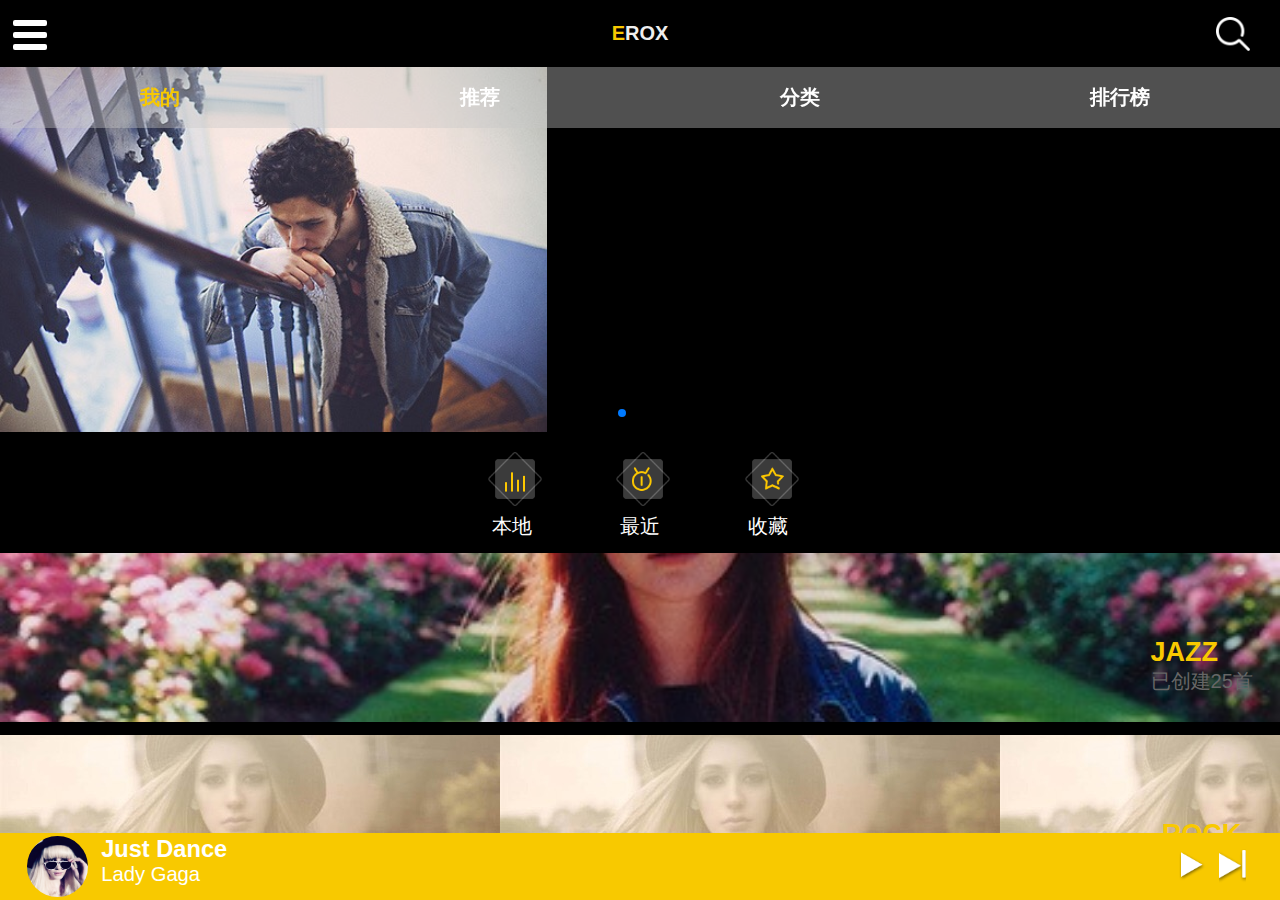
<file: musicAPP/my.html>
<!DOCTYPE html>
<html>
<head>
<meta charset="utf-8">
<meta name="viewport" content="width=device-width, initial-scale=1.0, user-scalable=0, minimum-scale=1.0, maximum-scale=1.0">

<title></title>
    <script src="js/jquery.js"></script>
    <link rel="stylesheet" href="css/header_footer.css" />
    <link rel="stylesheet" href="css/my.css" />
    <link rel="stylesheet" href="css/swiper.min.css">
    <link rel="stylesheet" href="css/animate.min.css">
    <script src="js/jquery.js"></script>
    <script src="js/swiper.jquery.min.js"></script>
    <script src="js/swiper.animate1.0.2.min.js"></script>
    <script src="js/index.js"></script>
<script type="text/javascript" src="js/iscroll.js"></script>
<script type="text/javascript">

var myScroll;

function loaded () {
	myScroll = new IScroll('#wrapper', { scrollX: true, freeScroll: true });
}

document.addEventListener('touchmove', function (e) { e.preventDefault(); }, false);

</script>
</head>
<body onload="loaded()">
<div id="header"><span style="color:#f8c900">E</span>ROX
	<a href="nav_side.html">
		<div class="nav">
			<div style="margin-top:0.2rem"></div>
			<div></div>
			<div></div>
		</div>
	</a>
	<div class="search"></div>
</div>
<div class="meau">
	<a href="my.html" class="meau_list" style="color:#f8c900">我的</a>
	<a href="index.html" class="meau_list">推荐</a>
	<a href="fenlei.html" class="meau_list">分类</a>
	<a href="paihangbang.html" class="meau_list">排行榜</a>
</div>
<div id="wrapper">
	<div id="scroller">
		<div class="swiper-container">
			<div class="swiper-wrapper">
				<div class="swiper-slide">
					<img src="img/sucai/IMG_2298.JPG" alt="" height="100%" />
				</div>
				<div class="swiper-slide">
					<img src="img/sucai/IMG_2290.JPG" alt="" width="100%" />
				</div>
				<div class="swiper-slide">
					<img src="img/sucai/IMG_2323.JPG" alt="" height="100%" />
				</div>
			</div>
			<div class="swiper-pagination"></div>
		</div>
		
		<ul class="my_list">
			<li><a href="login.html">
				<div class="bendi"></div>
				<div style="color:#fff">本地</div>
			</a>				
			</li>
			<li>
				<div class="zuijin"></div>
				<div style="color:#fff">最近</div>
			</li>
			<li>
				<div class="shoucang"></div>
				<div style="color:#fff">收藏</div>
			</li>
		</ul>
		
		<div class="shoucang_list">
			<div class="shoucang_word">
				<div class="shoucang_style">JAZZ</div>
				<div class="shoucang_number">已创建25首</div>
			</div>		
		</div>
		<div class="shoucang_list shoucang_list1">
			<div class="shoucang_word">
				<div class="shoucang_style">ROCK</div>
				<div class="shoucang_number">已创建8首</div>
			</div>		
		</div>
		<div class="shoucang_list shoucang_list2">
			<div class="shoucang_word">
				<div class="shoucang_style">POPULAR</div>
				<div class="shoucang_number">已创建40首</div>
			</div>		
		</div>
		<div class="shoucang_list shoucang_list3">
			<div class="shoucang_word">
				<div class="shoucang_style">R&B</div>
				<div class="shoucang_number">已创建25首</div>
			</div>		
		</div>
	</div>
</div>

<a href="play.html">
	<div id="footer">
	<div class="footer_l">
		<div class="photo">
			<img src="img/sucai/IMG_2441.JPG" alt="" width="100%"/>
		</div>
		<div class="song">
			<div class="song1">Just Dance</div>
			<div class="song2">Lady Gaga</div>
		</div>
	</div>
	<div class="footer_r">
		<div class="start"></div>
		<div class="next"></div>
	</div>
</div>
</a>


</body>
<script>
   var mySwiper = new Swiper ('.swiper-container', {
        pagination: '.swiper-pagination',
        paginationClickable: true,
        autoplay: 2500,

//      onInit: function(swiper){ //Swiper2.x的初始化是onFirstInit
//          swiperAnimateCache(swiper); //隐藏动画元素
//          swiperAnimate(swiper); //初始化完成开始动画
//      },
//      onSlideChangeEnd: function(swiper){
//          swiperAnimate(swiper); //每个slide切换结束时也运行当前slide动画
//      }
   })
</script>
</html>
</file>
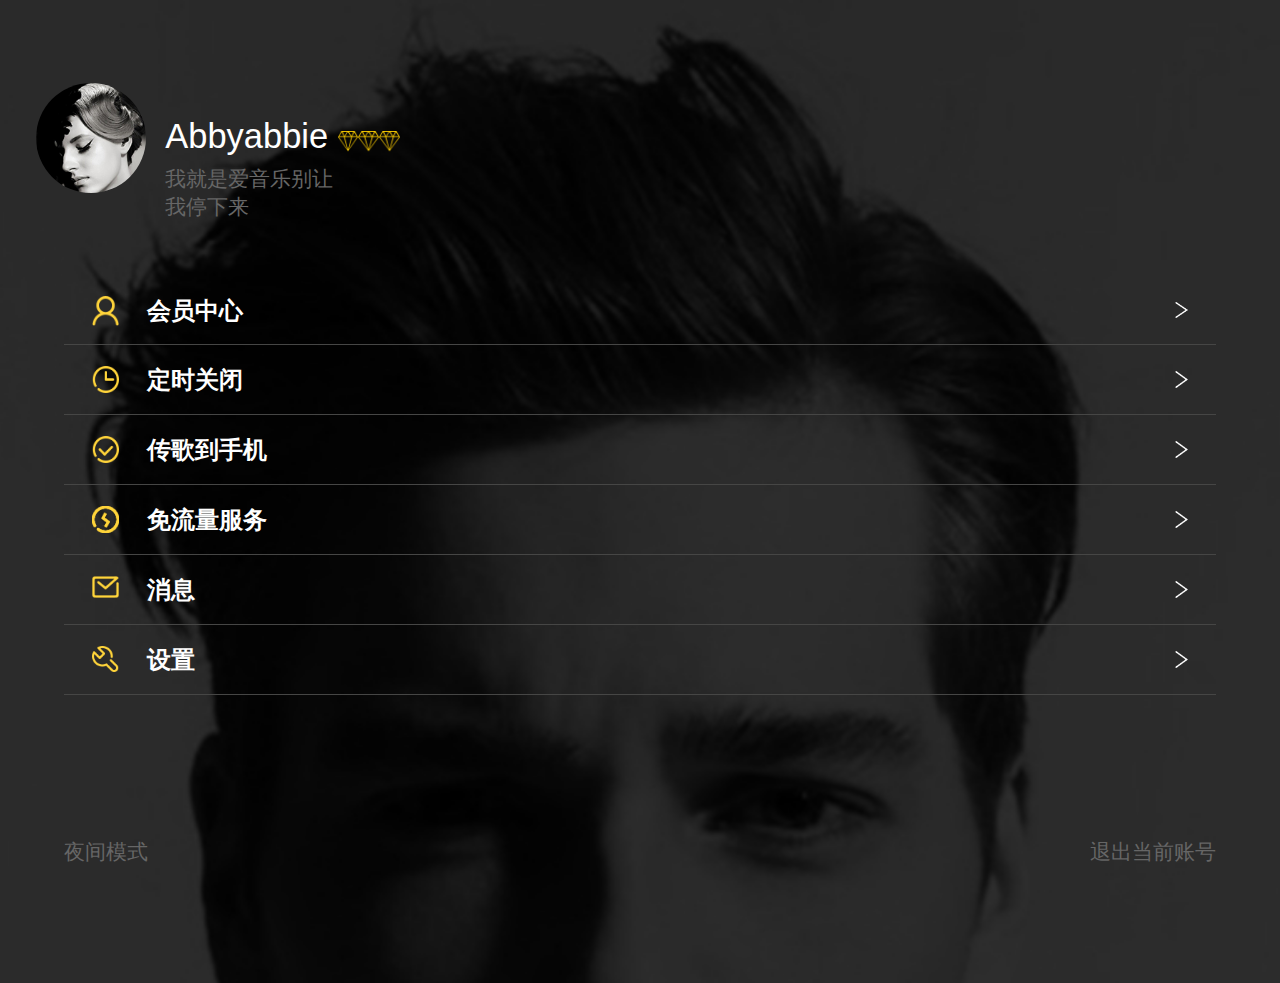
<file: musicAPP/nav_side.html>
<meta charset="utf-8">
<meta name="viewport" content="width=device-width, initial-scale=1.0, user-scalable=0, minimum-scale=1.0, maximum-scale=1.0">

<title></title>
    <script src="js/jquery.js"></script>
    <link rel="stylesheet" href="css/nav_side.css" />
    <link rel="stylesheet" href="css/swiper.min.css">
    <link rel="stylesheet" href="css/animate.min.css">
    <script src="js/jquery.js"></script>
    <script src="js/swiper.jquery.min.js"></script>
    <script src="js/swiper.animate1.0.2.min.js"></script>
    <script src="js/index.js"></script>
<script type="text/javascript" src="js/iscroll.js"></script>
<script type="text/javascript">

var myScroll;

function loaded () {
//	myScroll = new IScroll('#wrapper', { scrollX: true, freeScroll: true });
}

document.addEventListener('touchmove', function (e) { e.preventDefault(); }, false);

</script>
</head>
<body onload="loaded()">
<div class="nav_side_top">
	<div class="top_left">
		<img src="img/tx.jpg" width="100%"/>
	</div>
	<div class="names">Abbyabbie
		<div class="zuan">
			<img src="img/zuan.png"/>
			<img src="img/zuan.png"/>
			<img src="img/zuan.png"/>
		</div>
	</div>
	
	<div class="description">我就是爱音乐别让
我停下来</div>
</div>

<ul class="nav_side_list">
	<li>
		<i class="before">
			<img src="img/icons1.png"/>
		</i>
		<span>会员中心</span>
		<i class="after">
			<img src="img/jts.png"/>
		</i>
	</li>
		<li>
		<i class="before">
			<img src="img/icons2.png"/>
		</i>
		<span>定时关闭</span>
		<i class="after">
			<img src="img/jts.png"/>
		</i>
	</li>
		<li>
		<i class="before">
			<img src="img/icons3.png"/>
		</i>
		<span>传歌到手机</span>
		<i class="after">
			<img src="img/jts.png"/>
		</i>
	</li>
		<li>
		<i class="before">
			<img src="img/icons4.png"/>
		</i>
		<span>免流量服务</span>
		<i class="after">
			<img src="img/jts.png"/>
		</i>
	</li>
		<li>
		<i class="before">
			<img src="img/icons5.png"/>
		</i>
		<span>消息</span>
		<i class="after">
			<img src="img/jts.png"/>
		</i>
	</li>
		<li>
		<i class="before">
			<img src="img/icons6.png"/>
		</i>
		<span>设置</span>
		<i class="after">
			<img src="img/jts.png"/>
		</i>
	</li>
	
</ul>
<div class="nav_side_bottom">
	<div>夜间模式</div>
	<a href="login.html" style="color:#666"><div>退出当前账号</div></a>
</div>
</body>
</html>
</file>
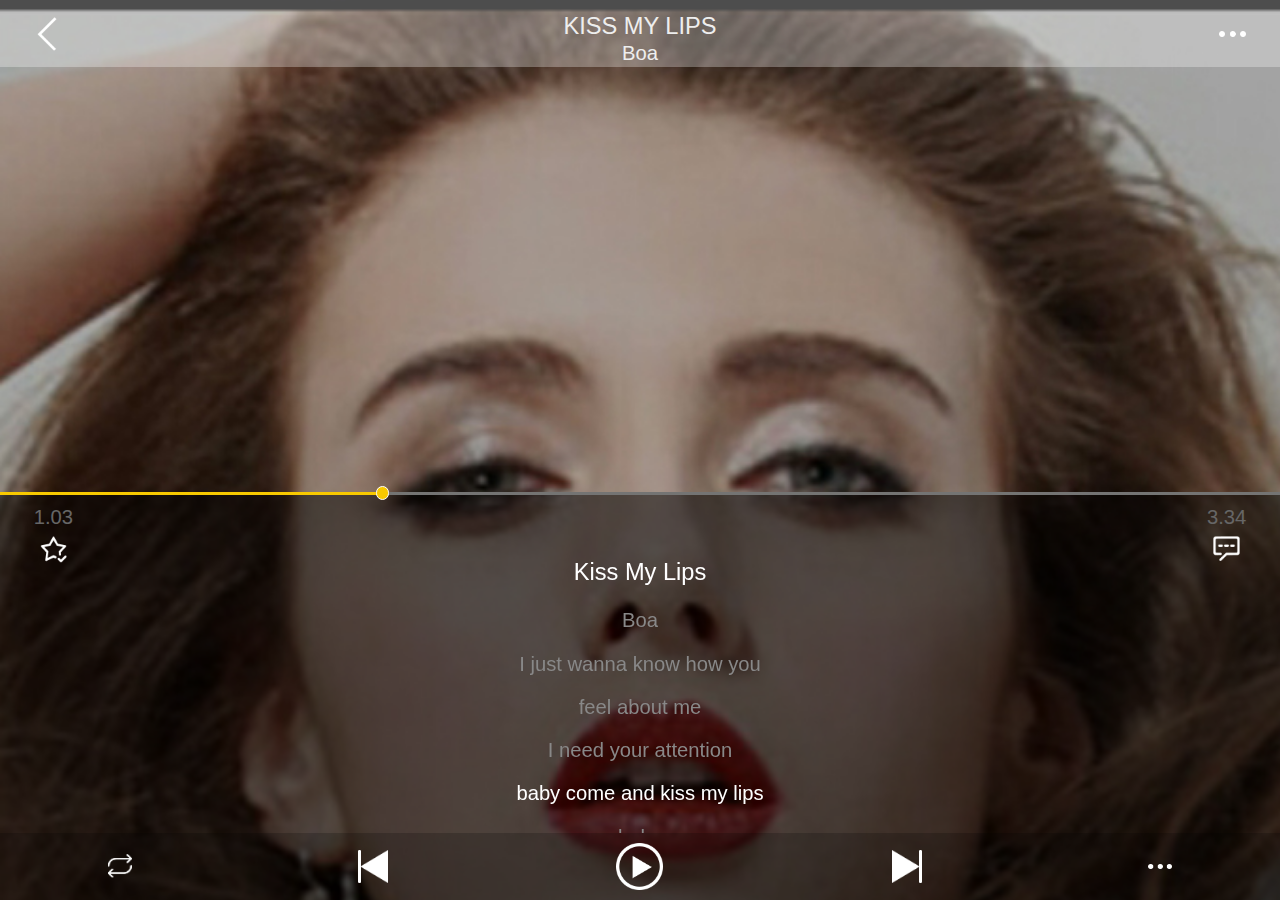
<file: musicAPP/play.html>
<!DOCTYPE html>
<html>
<head>
<meta charset="utf-8">
<meta name="viewport" content="width=device-width, initial-scale=1.0, user-scalable=0, minimum-scale=1.0, maximum-scale=1.0">

<title></title>
    <script src="js/jquery.js"></script>
    <link rel="stylesheet" href="css/play.css" />
    <link rel="stylesheet" href="css/swiper.min.css">
    <link rel="stylesheet" href="css/animate.min.css">
    <script src="js/jquery.js"></script>
    <script src="js/swiper.jquery.min.js"></script>
    <script src="js/swiper.animate1.0.2.min.js"></script>
    <script src="js/index.js"></script>
<script type="text/javascript" src="js/iscroll.js"></script>
<script type="text/javascript">

var myScroll;

function loaded () {
	myScroll = new IScroll('#wrapper', { scrollX: true, freeScroll: true });
}

document.addEventListener('touchmove', function (e) { e.preventDefault(); }, false);

</script>
</head>
<body onload="loaded()">
<div id="header">
	<div class="nav"></div>
	<div style="margin-top:0.2rem;font-size:0.35rem">KISS MY LIPS</div>
	<div>Boa</div>
	<div class="search"></div>
</div>
<div id="wrapper">
	<div id="scroller">	
		<p style="color:#fff;font-size: 0.35rem;padding-top:40px">Kiss My Lips</p>
		<p>Boa</p>
		<p>I just wanna know how you</p>
		<p>feel about me</p>
		<p>I need your attention</p>
		<p class="active">baby come and kiss my lips</p>
		<p>baby</p>
		<p>come and kiss my lips</p>
	</div>
</div>
<div class="process_yuan"></div>
<div class="process">
	<div class="qiu"></div>
</div>
<div class="time">
	<p>1.03</p>
	<p>3.34</p>
</div>
<div class="icon">
	<div class="icon1"></div>
	<div class="icon2"></div>
</div>		

<div class="footer">
	<div class="footer_list1"></div>
	<div class="footer_list2"></div>
	<div class="footer_list3"></div>
	<div class="footer_list4"></div>
	<div class="footer_list5"></div>
</div>
</body>
</html>
</file>
<file: css/index.css>
*{
    margin:0;padding:0;
    list-style: none;
    font-family: "微软雅黑";
    text-decoration: none;
}
body,html{
    width:100%;
    height:100%;
    overflow: hidden;
}

/*头部*/
header{
    width:100%;
    height:60px;
    position: fixed;
    left:0;top:0;
    background: #168bd8;
    z-index: 999;
}
.header{
    width:1000px;
    margin:0 auto;
    height:100%;
    display: flex;
    justify-content: space-between;
}
.max{
    display: none;
}
.min .logo{
   margin-left:10px;
}
.min_right{
    margin-right: 10px;
    width: 20px;
    height:10px;
    position: absolute;
    right:10px;
    top:25px;
}
.topline{
    width:100%;
    height: 2px;
    background: #fff;
    position: absolute;
    top:0;left:0;
    transition: transform .3s ease;
}
.bottomline{
    width:100%;
    height: 2px;
    background: #fff;
    position: absolute;
    bottom:0;left:0;
    transition: transform .3s ease;
}
.min_nav{
    width:100%;
    transform-style: preserve-3d;
    display: none;
}
.min_nav a{
    display: block;
    width:100%;
    height:40px;
    background: #000;
    color: #fff;
    margin: 0;padding:0;
    font-size: 13px;
    text-align: center;
    line-height: 40px;
    opacity: 0;
}
.min_nav a:hover{
    color: #33B8FF;
}
.nav_scence{
    width:100%;
    position: absolute;
    top:60px;
    perspective-origin: top;
    perspective: 800px;
}
@keyframes nav {
    0% {
        opacity:0;
        transform: rotateX(70deg);
    }
    100% {
        opacity:.8;
        transform: rotateX(0deg);
    }
}
@keyframes nav1 {
    0% {
        opacity:.8;
        transform: rotateX(0deg);
    }
    100% {
        opacity:0;
        transform: rotateX(-70deg);
    }
}
.header a{
    color: #fff;
}
.logo{
    display: block;
    width:120px;
    height:40px;
    margin-top:10px;
    background: url("../image/logo.png");
}
.index{
    font-size: 15px;
    display: flex;
    align-self: flex-end;
    margin-bottom: 8px;
}
.index:hover{
    color:#33B8FF;
}
.news{
    font-size: 12px;
    display: flex;
    align-self: flex-end;
    margin-bottom: 8px;
}
.iphone i{
    width:32px;
    height:25px;
    display: inline-block;
    position: absolute;
    bottom:4px;
    right:-28px;
    background: url("../image/logo.png") no-repeat -88px -154px;
}
.header a:nth-of-type(2){
    margin-left:40px;
}
.header a:nth-of-type(5){
    margin-left:210px;
    margin-right: 10px;
}

/*下拉箭头*/
.jiantou{
    width:30px;
    height:26px;
    background: url("../image/jiantou.png");
    position: absolute;
    bottom: 45px;
    left:0;right:0;margin:0 auto;
    z-index: 999;
    animation: jiantou 1s linear infinite;
}
@keyframes jiantou {
    0% {
        opacity: 1;
        transform: translate(0,0);
    }
    50%{
        opacity: .5;
        transform: translate(0,6px);
    }
    100% {
        opacity: 1;
        transform: translate(0,0);
    }
}
/*轮播点*/
.lunbodian{
    position: fixed;
    right:26px;
    top:0;
    bottom:0;
    width:20px;
    height:40px;
    margin:auto 0;
    z-index: 99;
}
.lunbodian li{
    width:14px;
    height:13px;
    margin: 10px;
}
.lunbodian span{
    display: block;
    width:8px;
    height:8px;
    display: block;
    border: 1px solid #1A4D74;
    border-radius: 50%;
    margin: 7px;
    cursor: pointer;
}
.lunbodian a{
    position: absolute;
    line-height: 14px;
    right:8px;text-align: right;
    display: block;
    height:100%;
    width: 170px;
    font-size: 13px;
    color: #CEEEFF;
    display: none;
}
.active{
    background: #316389;
}
/*内容*/
.fullpage{
    width:400%;
    height:100%;
}
.section{
    width:25%;
    height:100%;
}
.section:nth-child(1){
    position: relative;
    background: url("../image/bg1.jpg");
}
.section:nth-child(2){
    position: relative;
    background: url("../image/bg2.jpg");
}
.section:nth-child(3){
    position: relative;
    background: url("../image/bg3.jpg");
}
.section:nth-child(4){
    position: relative;
    background: url("../image/bg4.jpg");
}
/*第一屏*/
.section .top{
    width:100%;
    position: absolute;
    left:0;top:0;
}
.top .yun1{
    width:100%;
    height:1000px;
    position: absolute;
    top:0;left:0;
    background: url("../image/yun1.png") repeat;
    animation: yun 100s linear infinite;
}
@keyframes yun {
    0% {
        background-position: 2000px 0;
    }
    50% {
        background-position:0 0;
    }
    100% {
        background-position: -2000px 0;
    }
}
.section .medium{
     width:100%;
     position: absolute;
     left:0;top:50%;
 }
.medium .yun2{
    width:100%;
    height:400px;
    position: absolute;
    top:-200px;left:0;
    background: url("../image/yun2.png") repeat;
    animation: yun 220s linear infinite;
}
.section .bottom{
    width:100%;
    position: absolute;
    left:0;bottom:0;
}
.bottom .yun3{
    width:100%;
    height:400px;
    position: absolute;
    bottom:0;left:0;
    background: url("../image/yun3.png") repeat;
    animation: yun 350s linear infinite;
}
.zhe{
    width:100%;
    height:126px;
    position: absolute;
    bottom:0;
    left:0;
    background: url("../image/bg2.jpg");
}
.center{
     width:1000px;
     position: absolute;
     bottom:126px;left:0;right:0;margin:0 auto;
 }
.center1{
    height:0;
    width:100%;
    position: absolute;
    bottom:0;left:0;right:0;top:0;margin:auto;
}
.zuan1{
    width: 265px;
    height: 175px;
    background: url("../image/chuan1.png");
    position: absolute;
    left: -182px;
    top: -50px;
}
.zuan2{
    width: 242px;
    height: 228px;
    background: url("../image/chuan2.png");
    position: absolute;
    left: 120px;
    top: -191px;
    transform: translate(-20px,0);
}
.zuan3{
    width: 63px;
    height: 78px;
    background: url("../image/zuan1.png");
    position: absolute;
    right: 288px;
    top: -13px
}
.zuan4{
    width: 260px;
    height: 175px;
    background: url("../image/zuan2.png");
    position: absolute;
    right: -129px;
    top: -47px;
}
.yuqing{
    width: 501px;
    height: 158px;
    background: url("../image/yuqing.png");
    position: absolute;
    left: 0;
    top:-216px;
    display: none;
}
.feiji{
    width: 119px;
    height: 78px;
    background: url("../image/feiji.png");
    position: absolute;
    top:-222px;
    left:300px;
    animation:fei 3s ease infinite;
    display: none;
}
@keyframes fei {
    0% {
        top:-222px;
    }
    50% {
        top:-228px;
    }
    100% {
        top:-222px;
    }
}

.form_box{
    width:300px;
    height:266px;
    margin:25px auto 0;
}
.username{
    width:100%;
    height:40px;
    background: #fff;
    position: relative;
}
.user{
    display: block;
    width:16px;
    height:16px;
    margin:12px 0 0 10px;
    float: left;
    background: url("../image/icons.png") no-repeat -124px -12px;
}
.username input{
    width: 252px;
    height:20px;
    padding: 10px;
    outline: none;
    border: none;
    float: left;
    color: #767676;
    font-size: 14px;
}
.pass{
    margin-top: 22px;
}
.pass .password{
    background: url("../image/icons.png") no-repeat -140px -12px;;
}
.yanzheng{
    width:100%;
    height:40px;
    margin-top: 22px;
}
.yanzheng input{
    width:150px;
    height:40px;
    background: #fff;
    outline: none;
    border: none;
    float: left;
    color: #767676;
    font-size: 14px;
    padding-left: 10px;
    margin-right: 10px;
}
.yanzheng img{
    float: left;
}
.yanzheng a{
    float: right;
    line-height: 40px;
    font-size: 12px;
    color: #fff;
}
.action input{
    margin-top: 35px;
    width:300px;
    height:35px;
    color: #5c4c12;
    border-radius: 2px;
    background: #ffd850;
    outline: none;
    border: none;
    float: left;
    font-size: 18px;
}
.other{
    margin-top: 10px;
    font-size: 12px;
}
.other a{
    color: #fff;
}
.rl{
    float: left;
}
.rl .zhi{
    display: inline-block;
    width: 15px;
    height: 17px;
    margin-top: 4px;
    background: url("../image/icons.png") no-repeat -203px -75px;
}
.rr{
    float: right;
    line-height: 32px;
}
/*第二屏*/
.center2{
    width:100%;
    height: 0;
    position: absolute;
    left:50px;right:0;top:0;bottom:0;margin:auto 0;
}
.text{
    width: 500px;
    height:160px;
    position: absolute;
    top: -100px;
    left:50px;
    transform: translate(-50px,0);
    opacity: 0;
}
.picture{
    width:66px;
    height: 123px;
    background: url("../image/lingxian.png") no-repeat;
    animation: picture 2s ease infinite;
}
/*@keyframes one {*/
    /*0% {*/
        /*left:30px;*/
    /*}*/
    /*100%{*/
        /*left:50px;*/
    /*}*/
/*}*/
@keyframes picture {
    0% {
        transform:rotateY(0deg);
    }
    40% {
        transform:rotateY(0deg);
    }
    100%{
        transform:rotateY(360deg);
    }
}
.title{
    position: absolute;
    top:10px;
    left:100px;
    font-size: 34px;
    font-weight: 400;
    color: #fff;
}
.con{
    position: absolute;
    top:60px;
    left:100px;
    color: #fff;
    font-size: 19px;
    opacity: .8;
}
.nao{
    width: 444px;
    height: 427px;
    background: url("../image/nao.png");
    position: absolute;
    right: 0;
    top: -213px;
    animation:two 1s ease forwards;
    display: none;
    transform: translate(50px,0);
    opacity: 0;
}
@keyframes two {
    0% {
        right: -30px;
    }
    100%{
        right: 0;
    }
}
.bottom2{
    width:1000px;
    position: absolute;
    bottom:0;left: 0;
    right:0;margin:0 auto;
}
.square1{
     position: absolute;
    bottom:0;
     background: #35b568;
     left: 70px;
     width: 44px;
     height: 44px;
 }
.square2{
    position: absolute;
    bottom:0;
    background: #4ac179;
    left: 158px;
    width: 88px;
    height: 88px;
}
.square3{
    position: absolute;
    background: #8ae75a;
    left: 246px;
    bottom:0;
    width: 44px;
    height: 44px;
}
.square4{
    position: absolute;
    background: #8ae75a;
    right: 328px;
    bottom:0;
    width: 44px;
    height: 44px;
}
.square5{
    position: absolute;
    background: #4ac179;
    right:240px;
    bottom:0;
    width: 44px;
    height: 44px;
}
.picture1{
    width:66px;
    height: 123px;
    background: url("../image/quanmian.png") no-repeat;
    animation: picture 2s ease infinite;
}
.picture2{
    width:66px;
    height: 123px;
    background: url("../image/zhuanye.png") no-repeat;
    animation: picture 2s ease infinite;
}
.center3{
    width:1000px;
    position: absolute;
    top:0;left:0;right:0;margin:0 auto;
}
.person{
    width: 444px;
    height: 340px;
    background: url("../image/person.png") no-repeat;
    position: absolute;
    left:500px;
    top: -120px;
    display: none;
    transform: translate(50px,0);
}
.bottom3{
    width:100%;
    position: absolute;
    bottom:0;left: 0;
    right:0;margin:0 auto;
}
.cao{
    width:100%;
    height:138px;
    position: absolute;
    bottom:0;
    background: url("../image/cao.png") no-repeat;
}
.square-1{
    background: #33bb9a;
    position: absolute;
    top:60px;
    left:40px;
    width: 88px;
    height: 88px;
}
.square-2{
    background: #29a2b8;
    position: absolute;
    top:148px;
    left:-44px;
    width: 88px;
    height: 88px;
}
.square-3{
    background: #60cf6e;
    position: absolute;
    top:148px;
    left:128px;
    width: 88px;
    height: 88px;
}
.square-4{
    background: #8ae75a;
    position: absolute;
    top:236px;
    left:40px;
    width: 176px;
    height: 176px;
    background: url("../image/square_c776382.jpg");
}
.square-5{
    background: #33bb9a;
    position: absolute;
    top:236px;
    left:216px;
    width: 88px;
    height: 88px;
}
.yuan{
    width:275px;
    height:245px;
    background: url("../image/yuan.png") no-repeat;
    position: absolute;
    top: -160px;
    left:10px;
}
.shutu{
    width:603px;
    height:361px;
    background:url("../image/shutu.png") no-repeat;
    position: absolute;
    top:-180px;
    left:300px;
    display: none;
    transform: translate(50px,0);
}
.copy{
    width:100%;
    height:30px;
    margin: 0 auto;
    text-align: center;
    line-height: 30px;
    font-size: 12px;
    color: #fff;
    position: absolute;
    bottom:20px;left:0;right:0;margin:0 auto;
}
.copy a{
    color: #fff;
}

/*响应式*/
@media screen and (min-width:1000px) {
    .max{
        display: flex;
    }
    .min{
        display: none;
    }
    .center1{
        height:0;
        width:1000px;
        position: absolute;
        bottom:0;left:0;right:0;top:0;margin:auto;
    }
    .feiji{
        display: block;
    }
    .yuqing{
        display: block;
    }
    .form{
        width:340px;
        height:300px;
        background: #4ebffc;
        border-radius: 5px;
        position: absolute;
        right:0;
        top:-216px;
    }
    .nao{
        display: block;
    }
    .shutu{
        display: block;
    }
    .person{
        display: block;
    }
    .text{
        width: 500px;
        height:160px;
        position: absolute;
        top: -100px;
        left:50px;
        /*animation:one 1s ease forwards;*/
    }
    .center2{
        width:1000px;
        height: 0;
        position: absolute;
        left:0;right:0;top:0;bottom:0;margin:auto;;
    }
}
@media screen and (max-width: 1000px) {
    .form{
        width:340px;
        height:300px;
        background: #4ebffc;
        border-radius: 5px;
        position: absolute;
        left:0;right:0;top:0;bottom:0;margin:auto;
    }
    .text{
        width: 500px;
        height:160px;
        position: absolute;
        left:0;right:0;top:0;bottom:0;margin:auto;
        /*animation:one 1s ease forwards;*/
    }
}
</file>
<file: fullpage/css/index.css>
*{
    margin: 0;padding:0;
    list-style: none;
    text-decoration: none;
    font-family: "微软雅黑";
}
.section:nth-child(1){
    background: url("../images/section1.jpg") 50% no-repeat;
}
.section:nth-child(2){
    background: url("../images/section2.jpg") 50% no-repeat;
}
.section:nth-child(3){
    background: url("../images/section3.jpg") 50% no-repeat;
}
.section:nth-child(4){
    background: url("../images/section4.jpg") 50% no-repeat;
}
.section:nth-child(5){
    background: url("../images/section5.jpg") 50% no-repeat;
}
.section:nth-child(6){
    background: url("../images/section6.jpg") 50% no-repeat;
}
.section:nth-child(7){
    background: url("../images/section7.jpg") 50% no-repeat;
}
.section:nth-child(8){
    background: url("../images/section8.jpg") 50% no-repeat;
}
.section:nth-child(9){
    background: url("../images/section9.jpg") 50% no-repeat;
}
.section:nth-child(10){
    background: url("../images/section10.jpg") 50% no-repeat;
}


/*第一屏*/
.email{
    width:375px;
    height:26px;
    position: absolute;
    left:0;right:0;
    margin: 0 auto;
    top:26px;
    background: url("../images/logo.png");
}
.email a:nth-child(1){
    position: absolute;
    top:0;left:0;
    width:107px;
    height:25px;
}
.email a:nth-child(2){
    position: absolute;
    top:0;left:127px;
    width:108px;
    height:25px;
    maegin:0 60px;
}
.email a:nth-child(3){
    position: absolute;
    top:0;right:0;
    width:115px;
    height:25px;
}
.bg11{
    width:100%;
    height:850px;
    position: absolute;
    bottom:0;
    background: url("../images/bg11.png") 50% 0 no-repeat;
}
.bg12{
    width:100%;
    height:392px;
    position: absolute;
    bottom:-392px;
    background: url("../images/bg12.png") 50% 0 no-repeat;
    transition: 1.7s;
    opacity: 0;
}
.active .bg12{
    bottom:90px;
    transition-delay: .7s;
    opacity: 1;
}
.bg13{
    width:100%;
    height:377px;
    position: absolute;
    bottom: -377px;
    background: url("../images/bg13.png") 50% 0 no-repeat;
    transition:1s;
}
.active .bg13{
    bottom: 0;
    opacity: 1;
    transition-delay:.7s;
}
.bg{
    width:100%;
    height:100%;
    position: absolute;
    top:0;left:0;
}
.big_w{
    width:554px;
    height:176px;
    position:absolute;
    top:25%;
    left: 50%;
    margin-left: -257px;
    background: url("../images/slogan.png");
    transform: scale(-1,-1);
    transition: transform 1s;
}
.active .big_w{
    transform: scale(1,1);
    transition: transform 1s;
}
.small_w{
    position: absolute;
    left: 50%;
    top: 50%;
    width: 600px;
    margin-left:-280px;
    font-size: 14px;
    color: #94a7c6;
    opacity: 0;
    transition: opacity .5s;
}
.active .small_w{
    opacity: 1;
    transition: opacity 1s;
    transition-delay: 2s;
}

/*第二屏*/
.bg21{
    width:819px;
    height:250px;
    position: absolute;
    bottom:15%;
    left:50%;
    margin-left: -1108px;
    margin-bottom: 40px;
    opacity:0;
    background: url("../images/bg21.png") 0 0 no-repeat;
    transition: 1s;
}
.active .bg21{
    opacity:1;
    margin-left:-608px;
    transition-delay: .7s;
}
.bg22{
    width:819px;
    height:299px;
    position: absolute;
    bottom:15%;
    left:50%;
    margin-bottom: 70px;
    opacity:0;
    background: url("../images/bg22.png") right 0 no-repeat;
    transition: 1s;
}
.active .bg22{
    opacity:1;
    margin-left:-250px;
    transition-delay: .7s;
}
.bg23{
    width:819px;
    height:325px;
    position: absolute;
    left:50%;
    margin-left: -409px;
    opacity:0;
    bottom:0;
    background: url("../images/bg23.png") center no-repeat;
    transition: 1s;
}
.active .bg23{
    bottom:15%;
    opacity:1;
    transition-delay: .7s;
}
.main{
    position: absolute;
    left: 50%;
    top: 15%;
    z-index: 10;
    width: 512px;
    height: 45px;
    margin-left: -256px;
    font-size: 24px;
    font-weight: 500;
    color: #748A9E;
    opacity: 0;
    -webkit-transform: scale(0.5, 0.5);
    transform: scale(0.5, 0.5);
    transition: 1s;
}

.active .main{
    opacity: 1;
    -webkit-transform: scale(1, 1);
    transform: scale(1, 1);
    transition-delay: 0.7s;
}
.section h3{
    position: absolute;
    left: 50%;
    top: 15%;
    z-index: 10;
    width: 512px;
    height: 45px;
    margin-left: -256px;
    margin-top: 60px;
    text-indent: -9999px;
    background-repeat: no-repeat;
    opacity: 0;
    -webkit-transform: scale(0.5, 0.5);
    transform: scale(0.5, 0.5);
    transition: all 1s;
}
.active h3{
    opacity: 1;
    -webkit-transform: scale(1, 1);
    transform: scale(1, 1);
    transition-delay: 0.7s;
}
.t2{
    background: url("../images/t2.png");
}
.t3{
    background: url("../images/t3.png");
}
.t4{
    background: url("../images/t4.png");
}
.t5{
    background: url("../images/t5.png");
}
.t6{
    background: url("../images/t6.png");
}
.t7{
    background: url("../images/t7.png");
}
.t8{
    background: url("../images/t8.png");
}
.t9{
    background: url("../images/t9.png");
}
.section h3{
    position: absolute;
    left: 50%;
    top: 15%;
    z-index: 10;
    width: 512px;
    height: 45px;
    margin-left: -256px;
    margin-top: 60px;
    text-indent: -9999px;
    background-repeat: no-repeat;
    transition: 1s;
}
.active .section h3{
    opacity: 1;
    -webkit-transform: scale(1, 1);
    transform: scale(1, 1);
    transition-delay: 0.7s;
}
.active .p1 {
    opacity: 1;
    transition-delay: 1.7s;
}
.p1 {
    position: absolute;
    left: 50%;
    top: 15%;
    width: 510px;
    margin-left: -255px;
    margin-top: 130px;
    font-size: 16px;
    color: #727F8C;
    opacity: 0;
    transition: all 1s;
}
/*第三屏*/
.active .bg31, .active .bg32 {
    opacity: 1;
    transition-delay: 1s;
}
.bg31 {
    position: absolute;
    left: 50%;
    bottom: 0;
    width: 892px;
    height: 472px;
    margin-left: -396px;
    margin-bottom: 80px;
    background-image: url(../images/bg31.png);
    opacity: 0;
    transition: all 1s;
}
.bg32 {
    position: absolute;
    left: 50%;
    bottom: 0;
    width: 892px;
    height: 472px;
    margin-left: -396px;
    background: url(../images/bg32.png) 470px bottom no-repeat;
    opacity: 0;
    transition: all 1s;
}
.active .bg33 {
    margin-left: -120px;
    opacity: 1;
    transition-delay: 0.7s;
}
.bg33 {
    position: absolute;
    left: 50%;
    bottom: 0;
    width: 441px;
    height: 380px;
    margin-left: 50%;
    background: url(../images/bg33.png) 0 0 no-repeat;
    opacity: 0;
    transition: all 1s;
}
.p3 {
    position: absolute;
    width: 430px;
    left: 50%;
    top: 15%;
    margin-top: 250px;
    margin-left: -100%;
    font-size: 16px;
    color: #FFFDE1;
    opacity: 0;
    transition: all 1s;
}
.active .p3 {
    margin-left: -480px;
    opacity: 1;
    transition-delay: 0.7s;
}

/*第四屏*/
.active .bg41 {
    bottom: 15%;
    transition-delay: 0.7s;
}
.bg41 {
    position: absolute;
    bottom: -372px;
    width: 100%;
    height: 372px;
    background: url(../images/bg41.png) 50% 0 no-repeat;
    transition: all 1s;
}
.active .bg42 {
    bottom: 15%;
    transition-delay: 1.1s;
}
.bg42 {
    position: absolute;
    bottom: -449px;
    width: 100%;
    height: 449px;
    background: url(../images/bg42.png) 50% 0 no-repeat;
    transition: all 1s;
}
.active .bg43 {
    bottom: 15%;
    transition-delay: 0.9s;
}
.bg43 {
    position: absolute;
    bottom: -449px;
    width: 100%;
    height: 449px;
    margin-bottom: -130px;
    background: url(../images/bg43.png) 50% 0 no-repeat;
    transition: all 1s;
}
/*第五屏*/
.bg51, .bg52, .bg53, .bg54 {
    position: absolute;
    z-index: 1;
    width: 208px;
    left: 50%;
    bottom: 20%;
    padding-top: 210px;
    color: #fff;
}
.active .bg51 {
    margin-left: -551px;
    opacity: 1;
    transition-delay: 0.7s;
}
.bg51 {
    margin-left: -851px;
    background: url(../images/bg51.png) 50% 0 no-repeat;
    opacity: 0;
    transition: all 1s;
}
.active .bg52 {
    margin-left: -253px;
    opacity: 1;
    transition-delay: 0.7s;
}
.bg52 {
    margin-left: -403px;
    background: url(../images/bg52.png) 50% 0 no-repeat;
    opacity: 0;
    transition: all 1s;
}
.active .bg53 {
    margin-left: 45px;
    opacity: 1;
    transition-delay: 0.7s;
}
.bg53 {
    margin-left: 195px;
    background: url(../images/bg53.png) 50% 0 no-repeat;
    opacity: 0;
    transition: all 1s;
}
.active .bg54 {
    margin-left: 345px;
    opacity: 1;
    transition-delay: 0.7s;
}
.bg54 {
    margin-left: 645px;
    background: url(../images/bg54.png) 50% 0 no-repeat;
    opacity: 0;
    transition: all 1s;
}
h4 {
    margin-bottom: 12px;
    font-size: 23px;
    font-weight: 500;
}
/*第六屏*/
.active .bg61 {
    top: 0;
    transition-delay: 0.7s;
}
.bg61 {
    position: absolute;
    top: -454px;
    width: 100%;
    height: 545px;
    background: url(../images/bg61.png) 50% 0 no-repeat;
    transition: all 1s;
}
.active .bg62 {
    left: 50%;
    opacity: 1;
    transition-delay: 0.7s;
}
.bg62 {
    position: absolute;
    left: 10%;
    bottom: 20%;
    width: 597px;
    height: 284px;
    margin-left: -507px;
    background-image: url(../images/bg62.png);
    transition: all 1s;
}
.active .txt6 {
    left: 50%;
    opacity: 1;
    transition-delay: 0.7s;
}
.txt6 {
    position: absolute;
    left: 90%;
    bottom: 20%;
    width: 447px;
    margin-left: 90px;
    opacity: 0;
    transition: all 1s;
}
.txt6 p{
    margin-bottom: 17px;
    color: #5C7970;
}

/*第七屏*/
.active .bg71 {
    bottom: 250px;
    opacity: 1;
    transition-delay: 0.7s;
}
.bg71 {
    position: absolute;
    left: 50%;
    bottom: -201px;
    width: 699px;
    height: 201px;
    margin-left: -630px;
    background: url(../images/bg71.png) 50% 0 no-repeat;
    opacity: 0;
    transition: all 1s;
}
.active .bg72 {
    bottom: 350px;
    opacity: 1;
    transition-delay: 0.9s;
}
.bg72 {
    position: absolute;
    left: 50%;
    bottom: -206px;
    width: 182px;
    height: 206px;
    margin-left: -170px;
    background: url(../images/bg72.png) 50% 0 no-repeat;
    opacity: 0;
    transition: all 1s;
}
.bg73 {
    position: absolute;
    left: 50%;
    bottom: 170px;
    width: 651px;
    height: 231px;
    margin-left: -530px;
    background: url(../images/bg73.png) 50% 0 no-repeat;
}
.bg74 {
    position: absolute;
    left: 0;
    bottom: 0;
    width: 100%;
    height: 100%;
}
.bg74 img {
    position: absolute;
    left: 0;
    bottom: 0;
    width: 100%;
    height: 251px;
}
.active .txt7 {
    bottom: 420px;
    opacity: 1;
    transition-delay: 1.1s;
}
.txt7 {
    position: absolute;
    left: 50%;
    bottom: -150px;
    width: 420px;
    margin-left: 100px;
    opacity: 0;
    transition: all 1s;
}
.txt7 p {
    margin-bottom: 17px;
    color: #EAEFF2;
}
.bg81 {
    position: absolute;
    width: 100%;
    bottom: 100px;
    height: 215px;
    background: url(../images/bg81.png) 50% 0 no-repeat;
}
.active .bg82 {
    bottom: 260px;
    margin-left: -280px;
    opacity: 1;
    transition-delay: 0.7s;
}
.bg82 {
    position: absolute;
    left: 50%;
    bottom: 160px;
    width: 164px;
    height: 117px;
    margin-left: -180px;
    background-image: url(../images/bg82.png);
    opacity: 0;
    transition: all 1s;
}
.active .bg83 {
    bottom: 380px;
    margin-left: -430px;
    opacity: 1;
    transition-delay: 1s;
}
.bg83 {
    position: absolute;
    left: 50%;
    bottom: 280px;
    width: 70px;
    height: 29px;
    margin-left: -330px;
    background-image: url(../images/bg83.png);
    opacity: 0;
    transition: all 1s;
}
.active .bg84 {
    bottom: 420px;
    margin-left: -510px;
    opacity: 1;
    transition-delay: 1.2s;
}
.bg84 {
    position: absolute;
    left: 50%;
    bottom: 320px;
    width: 43px;
    height: 26px;
    margin-left: -410px;
    background-image: url(../images/bg84.png);
    opacity: 0;
    transition: all 1s;
}
.active .p8 {
    opacity: 1;
    transition-delay: 1.7s;
}
.p8 {
    position: absolute;
    left: 50%;
    top: 15%;
    width: 565px;
    margin-left: -282px;
    margin-top: 130px;
    font-size: 16px;
    color: #727F8C;
    opacity: 0;
    transition: all 1s;
}
/*第九屏*/
.active .bg91 {
    margin-left: -570px;
    opacity: 1;
    transition-delay: 0.7s;
}
.bg91 {
    position: absolute;
    left: 50%;
    bottom: 15%;
    width: 340px;
    margin-left: -970px;
    background: url(../images/bg91.png) 0 0 no-repeat;
    opacity: 0;
    transition: all 1s;
}
.active .bg92 {
    opacity: 1;
    transition-delay: 0.8s;
}
.bg92 {
    position: absolute;
    left: 50%;
    bottom: 15%;
    width: 340px;
    margin-left: -180px;
    background: url(../images/bg92.png) 50% 0 no-repeat;
    opacity: 0;
    transition: all 1s;
}
.active .bg93 {
    margin-left: 230px;
    opacity: 1;
    transition-delay: 0.7s;
}
.bg93 {
    position: absolute;
    left: 50%;
    bottom: 15%;
    width: 340px;
    margin-left: 630px;
    background: url(../images/bg93.png) 50% 0 no-repeat;
    opacity: 0;
    transition: all 1s;
}
.bg91 p {
    position: relative;
    left: 20px;
    margin-left: 40px;
    border-right: 1px solid #13AB86;
}
.bg92 p {
    position: relative;
    left: 40px;
    margin-left: 30px;
}
.bg93 p {
    position: relative;
    left: -20px;
    padding-left: 100px;
    border-left: 1px solid #13AB86;
}
.active h3 {
    opacity: 1;
    -webkit-transform: scale(1, 1);
    transform: scale(1, 1);
    transition-delay: 0.7s;
}
.bg91, .bg92, .bg93 {
    padding-top: 350px;
    font-size: 16px;
    color: #fff;
}
.t9 span {
    display: block;
    position: absolute;
    left: -100px;
    top: -48px;
    width: 89px;
    height: 90px;
    background-image: url(../images/yixin.png);
}




/*第十屏*/
.active .bg102, .active .bg103 {
    opacity: 1;
    -webkit-transform: scale(1, 1);
    transform: scale(1, 1);
    transition-delay: 0.7s;
}
.bg101 {
    position: absolute;
    width: 100%;
    height: 100%;
    background: url(../images/bg101.png) 50% 20% no-repeat;
}
.bg102 {
    position: absolute;
    width: 100%;
    top: 25%;
    height: 79px;
    background: url(../images/bg102.png) 50% 0 no-repeat;
    opacity: 0;
    -webkit-transform: scale(0.5, 0.5);
    transform: scale(0.5, 0.5);
    transition: all 1s;
}
.bg103 {
    position: absolute;
    width: 100%;
    top: 25%;
    height: 37px;
    margin-top: 110px;
    background: url(../images/bg103.png) 50% 0 no-repeat;
    opacity: 0;
    -webkit-transform: scale(0.5, 0.5);
    transform: scale(0.5, 0.5);
    transition: all 1s;
}
.active .go {
    top: 25%;
    opacity: 1;
    transition-delay: 1.2s;
}
.go {
    position: absolute;
    left: 50%;
    top: 55%;
    width: 254px;
    height: 70px;
    margin-top: 220px;
    margin-left: -127px;
    text-indent: -9999px;
    background-image: url(../images/btn.png);
    opacity: 0;
    transition: all 1s;
}
.copyright {
    position: absolute;
    left: 0;
    bottom: 20px;
    width: 100%;
    text-align: center;
    font-size: 0;
}
.copyright a, .copyright span {
    margin: 0 7px;
    font-size: 12px;
    color: #a0a0a0;
}
.copyright{
    position: absolute;
    left: 0;
    bottom: 20px;
    width: 100%;
    text-align: center;
    font-size: 0;;
}
.copyright li{
    display: inline-block;
    margin: 0 3px;
    font-size: 12px;
    color: #a0a0a0;
}
.copyright li a{
    text-decoration: underline;
}

/*右边轮播点*/

#fp-nav {
    _display: none; font-size: 12px;
}

#fp-nav ul li {
    width: 90px;
    height: 21px;
    margin: 10px 0 0;
    vertical-align: middle;
}

#fp-nav ul li a {
    float: right;
    width: 21px;
    height: 21px;
    color: #8F9DA4;
    text-decoration: none;
    text-align: right;
    background: url(../images/dot.png) 5px 5px no-repeat;
}

#fp-nav ul li .active {
    background-position: 0 bottom;
}

#fp-nav ul li span {
    display: none;
}

#fp-nav ul li .fp-tooltip {
    float: left;
    top: 0;
    margin-right: 5px;
    font: 12px "Microsoft Yahei";
    color: #8F9DA4;
    line-height: 21px;
}
</file>
<file: musicAPP/css/index.css>
* {
	-webkit-box-sizing: border-box;
	-moz-box-sizing: border-box;
	box-sizing: border-box;
}

html {
	-ms-touch-action: none;
}

body,ul,li {
	padding: 0;
	margin: 0;
	border: 0;list-style:none;
}
a{
	display:block;
	text-decoration: none;
	color: #333;
}
body {
	font-size: 0.3rem;
	font-family: helvetica;
	overflow: hidden; /* this is important to prevent the whole page to bounce */
}

#header {
	position: absolute;
	z-index: 2;
	top: 0;
	left: 0;
	width: 100%;
	height: 1rem;
	line-height: 1rem;
	background: #000;
	padding: 0;
	color: #eee;
	font-size: 20px;
	text-align: center;
	font-weight: bold;
	font-family:helvetica;
}
.nav{
	width: 1rem;
	height: 0.8rem;
	position:absolute;
	top:0.1rem;left:0.2rem;
}
.nav div{
	width: 0.5rem;
	height: 0.08rem;
	border-radius: 2px;
	background: #fff;
	margin-bottom:0.1rem;
}
.search{
	width: 1rem;
	height: 0.8rem;
	background:red;
	top:0.1rem;right:0.2rem;
	position:absolute;
	background: url(../img/search.png) no-repeat center;
	background-size:0.5rem ;
}
.meau{
	width: 100%;
	height: 0.9rem;
	background: rgba(200,200,200,.4);
	position: absolute;
	top: 1rem;left:0;
	z-index: 2;
}
.meau_list{
	float:left;
	width: 25%;
	height: 100%;
	text-align: center;
	line-height: 0.9rem;
	color:#fff;
	font-weight: bold;
}
.swiper-container{
	width: 100%;
	height:5.4rem;
}

/*今日精华*/
.jinghua{
	width: 100%;
	margin-top:0.35rem;
	background: #0f0f0f;
}
.jinghua-box{
	width: 7.2rem;
	margin:0 auto;
}
.jinghua_title{
	width: 100%;
	height: 0.76rem;
	line-height: 0.76rem;
	color:#fff;
	position: relative;
}
.more{
	position: absolute;
	top:0;
	right: 0.5rem;
}
.jinghua_content{
	width:100%;
	display: flex;
	flex-wrap: wrap;
	justify-content: space-between;
}
.jinghua_content li{
	width: 2.2rem;
	height: 3.2rem;
	position: relative;
}
.jinghua_img{
	width: 2.2rem;
	height: 2.2rem;
	overflow: hidden;
}
.jinghua_word{
	width: 2rem;
	height: 1rem;
	margin:0.1rem auto 0;
	color: #fff;
}
/*电台*/
.diantai_content{
	width: 100%;
	display: flex;
	flex-wrap: wrap;
	justify-content:space-between;
}
.diantai_content li{
	width: 3.5rem;
	height: 3.5rem;
	position: relative;
	overflow: hidden;
	margin: 0.2rem 0;
}
.diantai_word{
	width: 100%;
	height: 0.7rem;
	position: absolute;bottom:0;left:0;
	background: rgba(255,255,255,.2);
	line-height: 0.7rem;
	padding-left: 0.1rem;
	color: #fff;
}
.diantai_erji{
	position: absolute;top:0;right:0.1rem;
}
.erji_img{
	position: absolute;top:0.1rem;right:0.5rem;
	width: 0.5rem;
	height: 0.4rem;
	background: url(../img/erji.png) no-repeat center;
	background-size: 0.4rem;
}

/*热门专栏*/
.zhuanlan_content li{
	width: 100%;
	height: 2rem;
	margin-bottom:0.4rem;
}
.zhuanlan_l{
	width: 2.5rem;
	height: 2rem;
	float: left;
	overflow: hidden;
}
.zhuanlan_r{
	width: 4.4rem;
	float: right;
}
.zhuanlan_r_title{
	padding: 0.1rem 0;
	color:#fff;
	font-weight: bold;
	font-size: 0.35rem;
}
.zhuanlan_r_con{
	padding: 0.1rem 0;
	color:#ccc;
}
.zhuanlan_r_bottom{
	padding: 0.1rem 0;
}
.like{
	float: left;
	margin: 0 0.3rem;
}
.like div{
	float:left;
	color:#fff;
}
.like1_img{
	width: 0.5rem;
	height: 0.4rem;
	background:url(../img/like1.png) no-repeat center;
	background-size: 0.4rem;
}
.like2_img{
	width: 0.5rem;
	height: 0.4rem;
	background:url(../img/like2.png) no-repeat center;
	background-size: 0.4rem;
}
/*底部*/
#footer {
	position: absolute;
	z-index: 2;
	bottom: 0;
	left: 0;
	width: 100%;
	height: 1rem;
	background: #f8c900;
	padding: 0;
	border-top: 1px solid #444;
}
.footer_l{
	float:left;
	margin-left:0.4rem;
	margin-top:0.05rem;
}
.photo{
	width: 0.9rem;
	height: 0.9rem;
	border-radius:50%;
	overflow: hidden;
	float: left;
}
.song{
	float:left;
	margin-left:0.2rem;
}
.song1{
	color:#fff;
	font-size:0.35rem;
	font-weight:bold;
}
.song2{
	color:#fff;
}
.footer_r{
	width:1.5rem;
	float:right;
}
.footer_r div{
	float:left;
}
.start{
	width: 0.4rem;
	height: 0.5rem;
	background:url(../img/bofang.png) no-repeat center;
	background-size: 0.4rem;
	margin-top:0.25rem;
	margin-right:0.2rem;
}
.next{
	width: 0.4rem;
	height: 0.5rem;
	background:url(../img/next.png) no-repeat center;
	background-size: 0.5rem;
	margin-top:0.25rem;
}
#wrapper {
	position: absolute;
	z-index: 1;
	top: 1rem;
	bottom: 1rem;
	left: 0;
	width: 100%;
	overflow: hidden;
	background: #000000;
}

#scroller {
	position: absolute;
	z-index: 1;
	-webkit-tap-highlight-color: rgba(0,0,0,0);
	width: 100%;
	-webkit-transform: translateZ(0);
	-moz-transform: translateZ(0);
	-ms-transform: translateZ(0);
	-o-transform: translateZ(0);
	transform: translateZ(0);
	-webkit-touch-callout: none;
	-webkit-user-select: none;
	-moz-user-select: none;
	-ms-user-select: none;
	user-select: none;
	-webkit-text-size-adjust: none;
	-moz-text-size-adjust: none;
	-ms-text-size-adjust: none;
	-o-text-size-adjust: none;
	text-size-adjust: none;
	background: #000;
}
</file>
<file: newsApp/css/list.css>
*{
    margin:0;padding:0;
    list-style: none;
}
html,body{
    width:100%;
    height:100%;
}
</file>
<file: musicAPP/css/header_footer.css>
* {
	-webkit-box-sizing: border-box;
	-moz-box-sizing: border-box;
	box-sizing: border-box;
}

html {
	-ms-touch-action: none;
}

body,ul,li {
	padding: 0;
	margin: 0;
	border: 0;list-style:none;
}
a{
	display:block;
	text-decoration: none;
	color: #333;
}
body {
	font-size: 0.3rem;
	font-family: helvetica;
	overflow: hidden; /* this is important to prevent the whole page to bounce */
}

#header {
	position: absolute;
	z-index: 2;
	top: 0;
	left: 0;
	width: 100%;
	height: 1rem;
	line-height: 1rem;
	background: #000;
	padding: 0;
	color: #eee;
	font-size: 20px;
	text-align: center;
	font-weight: bold;
	font-family:helvetica;
}
.nav{
	width: 1rem;
	height: 0.8rem;
	position:absolute;
	top:0.1rem;left:0.2rem;
}
.nav div{
	width: 0.5rem;
	height: 0.08rem;
	border-radius: 2px;
	background: #fff;
	margin-bottom:0.1rem;
}
.search{
	width: 1rem;
	height: 0.8rem;
	background:red;
	top:0.1rem;right:0.2rem;
	position:absolute;
	background: url(../img/search.png) no-repeat center;
	background-size:0.5rem ;
}
.meau{
	width: 100%;
	height: 0.9rem;
	background: rgba(200,200,200,.4);
	position: absolute;
	top: 1rem;left:0;
	z-index: 2;
}
.meau_list{
	float:left;
	width: 25%;
	height: 100%;
	text-align: center;
	line-height: 0.9rem;
	color:#fff;
	font-weight: bold;
}
/*底部*/
#footer {
	position: absolute;
	z-index: 2;
	bottom: 0;
	left: 0;
	width: 100%;
	height: 1rem;
	background: #f8c900;
	padding: 0;
}
.footer_l{
	float:left;
	margin-left:0.4rem;
	margin-top:0.05rem;
}
.photo{
	width: 0.9rem;
	height: 0.9rem;
	border-radius:50%;
	overflow: hidden;
	float: left;
}
.song{
	float:left;
	margin-left:0.2rem;
}
.song1{
	color:#fff;
	font-size:0.35rem;
	font-weight:bold;
}
.song2{
	color:#fff;
}
.footer_r{
	width:1.5rem;
	float:right;
}
.footer_r div{
	float:left;
}
.start{
	width: 0.4rem;
	height: 0.5rem;
	background:url(../img/bofang.png) no-repeat center;
	background-size: 0.4rem;
	margin-top:0.25rem;
	margin-right:0.2rem;
}
.next{
	width: 0.4rem;
	height: 0.5rem;
	background:url(../img/next.png) no-repeat center;
	background-size: 0.5rem;
	margin-top:0.25rem;
}
#wrapper {
	position: absolute;
	z-index: 1;
	top: 1rem;
	bottom: 1rem;
	left: 0;
	width: 100%;
	overflow: hidden;
	background: #000000;
}

#scroller {
	position: absolute;
	z-index: 1;
	-webkit-tap-highlight-color: rgba(0,0,0,0);
	width: 100%;
	-webkit-transform: translateZ(0);
	-moz-transform: translateZ(0);
	-ms-transform: translateZ(0);
	-o-transform: translateZ(0);
	transform: translateZ(0);
	-webkit-touch-callout: none;
	-webkit-user-select: none;
	-moz-user-select: none;
	-ms-user-select: none;
	user-select: none;
	-webkit-text-size-adjust: none;
	-moz-text-size-adjust: none;
	-ms-text-size-adjust: none;
	-o-text-size-adjust: none;
	text-size-adjust: none;
	background: #000;
}
</file>
<file: musicAPP/css/fenlei.css>
.jinghua{
	width: 100%;
	margin-top:1.1rem;
	 background:rgb(0,0,0,0);
}
.jinghua-box{
	width: 7.3rem;
	margin:0 auto;
}
.diantai_content{
	width: 100%;
	display: flex;
	flex-wrap: wrap;
	justify-content:space-between;
}
.diantai_content li{
	width: 3.5rem;
	height: 3.5rem;
	position: relative;
	overflow: hidden;
	margin: 0.15rem 0;
}
.diantai_word{
	width: 100%;
	height: 0.7rem;
	position: absolute;bottom:0;left:0;
	background: rgba(0,0,0,.2);
	line-height: 0.7rem;
	padding-left: 0.1rem;
	color: #fff;
}
.diantai_erji{
	position: absolute;top:0;right:0.1rem;
}
.erji_img{
	position: absolute;top:0.1rem;right:0.5rem;
	width: 0.5rem;
	height: 0.4rem;
	background: url(../img/erji.png) no-repeat center;
	background-size: 0.4rem;
}
</file>
<file: musicAPP/css/login.css>
*{
	padding: 0;margin:0;list-style:none;
}
body{
	width: 100%;
	height: 100%;
	background: url(../img/login.jpg) no-repeat;
	background-size: 110%;
}
.logo{
	width: 3.22rem;
	height: 1.1rem;
	background: url(../img/logo.png) no-repeat;
	background-size: cover;
	position: absolute;
	top: 2.7rem;left:0;right:0;
	margin: 0 auto;
}
.user{
	width: 5.4rem;
	height: 1rem;
	border-bottom: 1px solid #666;
	border-top: none;border-left:none;border-right:none;
	background: none;
	position: absolute;
	top: 5rem;left:0;right:0;
	margin: 0 auto;
	font-size:0.4rem;
	color:#888;
	text-align: center;
	line-height: 1rem;
	outline: none;
}
.pass{
	width: 5.4rem;
	height: 1rem;
	border-bottom: 1px solid #666;
	border-top: none;border-left:none;border-right:none;
	background: none;
	position: absolute;
	top: 6rem;left:0;right:0;
	margin: 0 auto;
	font-size:0.4rem;
	color:#888;
	text-align: center;
	line-height: 1rem;
	outline: none;
}
.forget{
	width: 5.4rem;
	height: 1rem;
	position: absolute;
	top: 7rem;left:0;right:0;
	margin: 0 auto;
	font-size:0.3rem;
	color:#888;
	text-align: right;
	line-height: 1rem;
	outline: none;
	text-decoration: none;
}
.login{
	width: 3.5rem;
	height: 1rem;
	border-radius: 1rem;
	background: #f8c900;
	border: none;
	color:#fff;
	font-weight: bold;
	font-size: 0.4rem;
	position: absolute;
	top: 8.5rem;left:0;right:0;
	margin: 0 auto;
	cursor: pointer;
	outline: none;
}
.zhuce{
	width: 3.5rem;
	height: 1rem;
	border-radius: 1rem;
	border: 1px solid #666;
	background: none;
	color:#fff;
	font-weight: bold;
	font-size: 0.4rem;
	position: absolute;
	top: 9.7rem;left:0;right:0;
	margin: 0 auto;
	cursor: pointer;
	outline: none;
}
.copy{
	width: 7.5rem;
	font-size: 0.3rem;
	color: #666;
	text-align: center;
	position: absolute;
	top: 11.5rem;left:0;right:0;
	margin: 0 auto;
}
</file>
<file: musicAPP/css/nav_side.css>
*{
	margin:0;padding:0;list-style: none;
}
body{
	width:100%;
	height: 100%;
	background: url(../img/nav_side.jpg) no-repeat;
	background-size: cover;
	overflow: hidden;
}
.nav_side_top{
	width: 100%;
	height: 2rem;
	margin-top:1.2rem;
	position: relative;
}
.top_left{
	width: 1.6rem;
	height: 1.6rem;
	border-radius: 50%;
	position: absolute;
	left:0.52rem;
	overflow: hidden;
}
.names{
	color:#fff;
	font-size: 0.5rem;
	font-family: helvetica;
	position: absolute;
	top: 0.5rem;
	left: 2.4rem;
}
.description{
	width: 2.5rem;;
	font-size: 0.3rem;
	color:#666;
	position: absolute;
	top: 1.2rem;
	left: 2.4rem;
}
.zuan{
	width: 1rem;
	position: absolute;
	top: 0.2rem;
	left: 2.5rem;
}
.zuan img{
	float:left;
	width: 0.3rem;
}
.nav_side_list{
	width: 90%;
	margin: 0.8rem auto 0;
}
.nav_side_list li{
	width: 100%;
	height: 1rem;
	border-bottom: 1px solid #464645;
	line-height: 0.6rem;
	position: relative;
	cursor: pointer;
}
.nav_side_list span{
	color:#fff;
	font-size: 0.35rem;
	font-weight: bold;
	margin-left:1.2rem;
}
.before img{
	position: absolute;
	top: 0.3rem;
	width: 0.4rem;
	left:0.4rem;
}
.after img{
	position: absolute;
	right: 0.4rem;
	width: 0.2rem;
	top:0;bottom:0;margin:auto 0;
}
.nav_side_bottom{
	width: 90%;
	font-size:0.3rem;
	color:#666;
	position:absolute;
	bottom:0.5rem;
	left:0;right:0;margin:0 auto;
}
.nav_side_bottom div:first-child{
	float:left;
}
.nav_side_bottom div:last-child{
	float:right;
}
</file>
<file: musicAPP/css/play.css>
* {
	-webkit-box-sizing: border-box;
	-moz-box-sizing: border-box;
	box-sizing: border-box;
}

html {
	-ms-touch-action: none;
}

body,ul,li {
	padding: 0;
	margin: 0;
	border: 0;list-style:none;
}
a{
	display:block;
	text-decoration: none;
	color: #333;
}
body {
	width: 100%;
	height: 100%;
	background: url(../img/bg.jpg) no-repeat;
	background-size:110%;
	font-size: 0.3rem;
	font-family: helvetica;
	overflow: hidden; /* this is important to prevent the whole page to bounce */
}

#header {
	position: absolute;
	z-index: 2;
	top: 0;
	left: 0;
	width: 100%;
	height: 1rem;
	line-height: 0.4rem;
	background: rgba(255,255,255,.3);
	z-index: 2;
	padding: 0;
	color: #eee;
	text-align: center;
	font-family:helvetica;
}
.nav{
	width: 1rem;
	height: 0.8rem;
	position:absolute;
	top:0.1rem;left:0.2rem;
	background: url(../img/jt.png) no-repeat center;
	background-size:0.3rem;
}
.nav div{
	width: 0.5rem;
	height: 0.08rem;
	border-radius: 2px;
	background: #fff;
	margin-bottom:0.1rem;
}
.search{
	width: 1rem;
	height: 0.8rem;
	background:red;
	top:0.1rem;right:0.2rem;
	position:absolute;
	background: url(../img/dian.png) no-repeat center;
	background-size:0.4rem ;
}

.footer {
	position: absolute;
	z-index: 2;
	bottom: 0;
	left: 0;
	width: 100%;
	height: 1rem;
	background: rgba(0,0,0,.6);
	padding: 0;
	display: flex;
	justify-content: space-around;
}
.footer_list1{
	width: 0.4rem;
	height: 100%;
	background: url(../img/a.png) no-repeat center;
	background-size: 0.35rem;
}
.footer_list2{
	width: 0.8rem;
	height: 100%;
	background: url(../img/b.png) no-repeat center;
	background-size: 0.45rem;
}
.footer_list3{
	width: 0.8rem;
	height: 100%;
	background: url(../img/c.png) no-repeat center;
	background-size: 0.7rem;
}
.footer_list4{
	width: 0.8rem;
	height: 100%;
	background: url(../img/d.png) no-repeat center;
	background-size: 0.45rem;
}
.footer_list5{
	width: 0.4rem;
	height: 100%;
	background: url(../img/dian.png) no-repeat center;
	background-size: 0.35rem;
}
#wrapper {
	position: absolute;
	z-index: 1;
	bottom: 1rem;
	left: 0;
	width: 100%;
	height: 5rem;
	overflow: hidden;
	background: rgba(0,0,0,.5);
	
}

#scroller {
	position: absolute;
	z-index: 1;
	-webkit-tap-highlight-color: rgba(0,0,0,0);
	width: 100%;
	-webkit-transform: translateZ(0);
	-moz-transform: translateZ(0);
	-ms-transform: translateZ(0);
	-o-transform: translateZ(0);
	transform: translateZ(0);
	-webkit-touch-callout: none;
	-webkit-user-select: none;
	-moz-user-select: none;
	-ms-user-select: none;
	user-select: none;
	-webkit-text-size-adjust: none;
	-moz-text-size-adjust: none;
	-ms-text-size-adjust: none;
	-o-text-size-adjust: none;
	text-size-adjust: none;
}
#scroller p{
	text-align: center;
	color:#888;
}
#scroller .active{
	text-align: center;
	color:#fff;
}
.process{
	z-index: 4;
	width:30%;
	height: 0.05rem;
	position: absolute;
	bottom: 6rem;left:0;
	background: #f8c900;
}
.process_yuan{
	z-index: 3;
	width:100%;
	height: 0.05rem;
	position: absolute;
	bottom: 6rem;left:0;
	background: #747473;
}
.qiu{
	width: 0.2rem;
	height: 0.2rem;
	background: #f8c900;
	border-radius: 50%;
	border: 1px solid #fff;
	position: absolute;
	top: -0.08rem;
	right:-0.08rem;
}
.time{
	width: 100%;
	position: absolute;
	bottom: 5.2rem;left:0;
	color:#ccc;
}
.time p:first-child{
	float:left;
	padding-left: 0.5rem;
}
.time p:last-child{
	float:right;
	padding-right: 0.5rem;
}
.icon{
	width: 100%;
	position: absolute;
	bottom: 5rem;left:0;
	z-index: 5;
}
.icon div{
	width: 0.4rem;
	height: 0.4rem;
}
.icon1{
	background: url(../img/icon1.png) no-repeat;
	background-size: 0.4rem;
	float:left;
	margin-left: 0.6rem;
	margin-top:-0.2rem;
}
.icon2{
	background: url(../img/icon2.png) no-repeat;
	background-size: 0.4rem;
	float:right;
	margin-right: 0.6rem;
	margin-top:-0.2rem;
}
</file>
<file: app/css/index.css>
*{
    margin:0;padding:0;
}
html,body{
    width:100%;
    height:100%;
}
.swiper-container{
    width:100%;
    height:100%;
}
.swiper-slide{
    position: relative;
}
.p1{
    width: 100%;
    height:100%;
    position: absolute;
    top:0;left:0;
}
.p2{
    width: 3.59rem;
    height:1.43rem;
    position: absolute;
    left:2.5rem;
    top: 1.6rem;
}
.p3{
    width: 4.5rem;
    position: absolute;
    left:1.7rem;
    top: 2rem;
}
.p4{
    width: 4.45rem;
    position: absolute;
    left:1.8rem;
    top: 1.6rem;
}

.btn{
    width: 1.2rem;
    position: absolute;
    right:0.46rem;
    top: 0.3rem;
    cursor: pointer;
}
</file>
<file: newsApp/css/index.css>
*{
    margin:0;padding:0;
}
html,body{
    width:100%;
}
.swiper-container{
    width:100%;
    position: absolute;
    top:1.5rem;
}
.swiper-container-horizontal>.swiper-pagination-bullets, .swiper-pagination-custom, .swiper-pagination-fraction{
    top:0.2rem;
    z-index: 999;
}
.swiper-container-horizontal>.swiper-pagination-bullets .swiper-pagination-bullet {
    margin: 0 2px;
}
.swiper-pagination-bullet{
    width:6px;
    height:6px;
    background:#949494;
    opacity: 1;
}
.swiper-pagination-bullet-active{
    background: #E91939;
}
.header{
    width:100%;
    height:1.5rem;
    background: #394249;
    position: fixed;
    top:0;
    left:0;
    z-index: 10;
}
.nav{
    width:0.5rem;
    height:1.2rem;
    margin-left: 10px;
    margin-top:0.6rem;
    float: left;
}
.line{
    width:20px;
    height:2px;
    margin:7px 0;
    background: #fff;
}
.logo{
    float: left;
    width:0.8rem;
    height:1.2rem;
    background: url("../images/logo.png") no-repeat;
    background-size: 0.8rem;
    margin-top:0.52rem;
}
.title{
    position: absolute;
    top:0.65rem;
    font-size: 24px;
    color: #fff;
    left:1.6rem;
}
.live{
    width: 1.2rem;
    height:1.2rem;
    float: right;
    background: url("../images/1.png") no-repeat;
    background-size: 1rem;
    margin-top: 0.4rem;
}
.content{
    width:100%;
 }
.con{
    width:100%;
    height:4.2rem;
    background: red;
    overflow: hidden;
    position: relative;
}
.con_l{
    width:50%;
    height:100%;
    float: left;
    border-top: 2px solid #fff;
    border-bottom: 2px solid #fff;
    border-right: 2px solid #fff;
    -webkit-box-sizing: border-box;
}
.con_r{
    width:50%;
    height:100%;
    float: left;
    border-top: 2px solid #fff;
    border-bottom: 2px solid #fff;
    -webkit-box-sizing: border-box;
}
.fenlei{
    width: 1.4rem;
    background: #fff;
    opacity: .8;
    z-index: 100;
    border-radius: 5px;
    color: #CC2922;
    font-size: 0.3rem;
    line-height: 0.5rem;
    text-align: center;
    position: absolute;
    left:-0.1rem;
    top:-0.6rem;
}
.name{
    width: 90%;
    z-index: 100;
    border-radius: 5px;
    color: #fff;
    font-size: 0.4rem;
    padding: 0 0.5rem;
}
.box{
    width:100%;
    position: absolute;
    bottom: 0.46rem;
    z-index: 100;
}
.book{
    width:100%;
    margin-top: 5rem;
    text-align: center;
    color: #666;
    font-size: 0.3rem;
}
.book_button{
    width: 50%;
    height:0.8rem;
    margin:1rem auto;
    color:#E91939;
    border: 1px solid #666;
    border-radius: 50px;
    font-size: 0.4rem;
    font-weight: 800;
    text-align: center;
    line-height: 0.8rem;
}
.meau_list{
    width:75%;
    height:100%;
    position:absolute;
    top:0;left:-75%;
    z-index: 999;
}
@keyframes nav {
    0% {
        left:-75%;
    }
    100% {
        left:0;
    }
}
@keyframes nav1 {
    0% {
        left:0;
    }
    100% {
        left:-75%;
    }
}
.left{
    width:100%;
    height:100%;
    float: left;
    background: #DADEDF;

    position: absolute;
}
.list_title{
    width:100%;
    height:1.2rem;
    padding-top: 0.3rem;
    border-bottom: 2px solid #dadedf;
    color:#666;
    font-size: 0.4rem;
}
.list_title li:nth-child(1){
    border-bottom: 2px solid #E91939;
    color:#E91939;
}
.list_title li{
    float:left;
    width:33.333%;
    height:100%;
    text-align: center;
    line-height: 1.3rem;
}
.list_con{
    width:100%;
}
.list_con a{
    display: block;
    float: left;
    width:33.3333%;
    height: 1.9rem;
    background: #fff;
    position: relative;
    border-right: 1px solid #dadedf;
    border-bottom: 1px solid #dadedf;
    box-sizing: border-box;
}
.list_con a:nth-child(3),.list_con a:nth-child(6),.list_con a:nth-child(9),.list_con a:nth-child(12),.list_con a:nth-child(15){
    border-right: none;
}
.pic{
    width: 40px;
    margin: 0.3rem auto;
}
.description{
    position: absolute;
    bottom:0.2rem;
    width:100%;
    font-size: 0.3rem;
    color: #666;
    text-align: center;
}
.footer{
    position: absolute;
    bottom: 0;
    left: 0;
    width:100%;
    height:0.8rem;
    background: #E91939;
    color: #fff;
    font-size: 0.4rem;
}
.footer li{
    float: left;
    width:33.3333%;
    height: 0.6rem;
    margin-top: 0.1rem;
    text-align: center;
    line-height: 0.6rem;
    border-right: 1px solid #fff;
    box-sizing: border-box;
}
.footer li:last-child{
    border-right: none;
}
</file>
<file: musicAPP/css/my.css>
.swiper-container{
	width: 100%;
	height:5.4rem;
}
.my_list{
	width:4.5rem;
	height: 1.2rem;
	margin:0.3rem auto;
	display: flex;
	flex-wrap:wrap;
	justify-content: space-between;
}
.my_list li{
	height: 1rem;
	width: 0.7rem;
	color:#fff;
	text-align: center;
}
.bendi{
	width: 0.8rem;
	height: 0.8rem;
	background: url(../img/bendi.png) no-repeat center;
	background-size:0.8rem;
	margin-bottom: 0.1rem;
}
.zuijin{
	width: 0.8rem;
	height: 0.8rem;
	background: url(../img/zuijin.png) no-repeat center;
	background-size:0.8rem;
	margin-bottom: 0.1rem;
}
.shoucang{
	width: 0.8rem;
	height: 0.8rem;
	background: url(../img/shoucang.png) no-repeat center;
	background-size:0.8rem;
	margin-bottom: 0.1rem;
}
.shoucang_list{
	width: 100%;
	height: 2.5rem;
	background: url(../img/sucai/IMG_2453.JPG) no-repeat center;
	background-size: cover;
	position: relative;
	margin:0.2rem 0;
}
.shoucang_word{
	position:absolute;
	bottom:0.4rem;
	right:0.4rem;
}
.shoucang_style{
	color:#f8c900;
	font-size: 0.4rem;
	font-weight: bold;
}
.shoucang_number{
	color:#666;
}
.shoucang_list1{
	background: url(../img/sucai/IMG_2301.JPG);
}
.shoucang_list2{
	background: url(../img/sucai/IMG_2331.JPG) no-repeat center;
	background-size: cover;
}
.shoucang_list3{
	background: url(../img/banner1.jpg) no-repeat center;
	background-size: cover;
}
</file>
